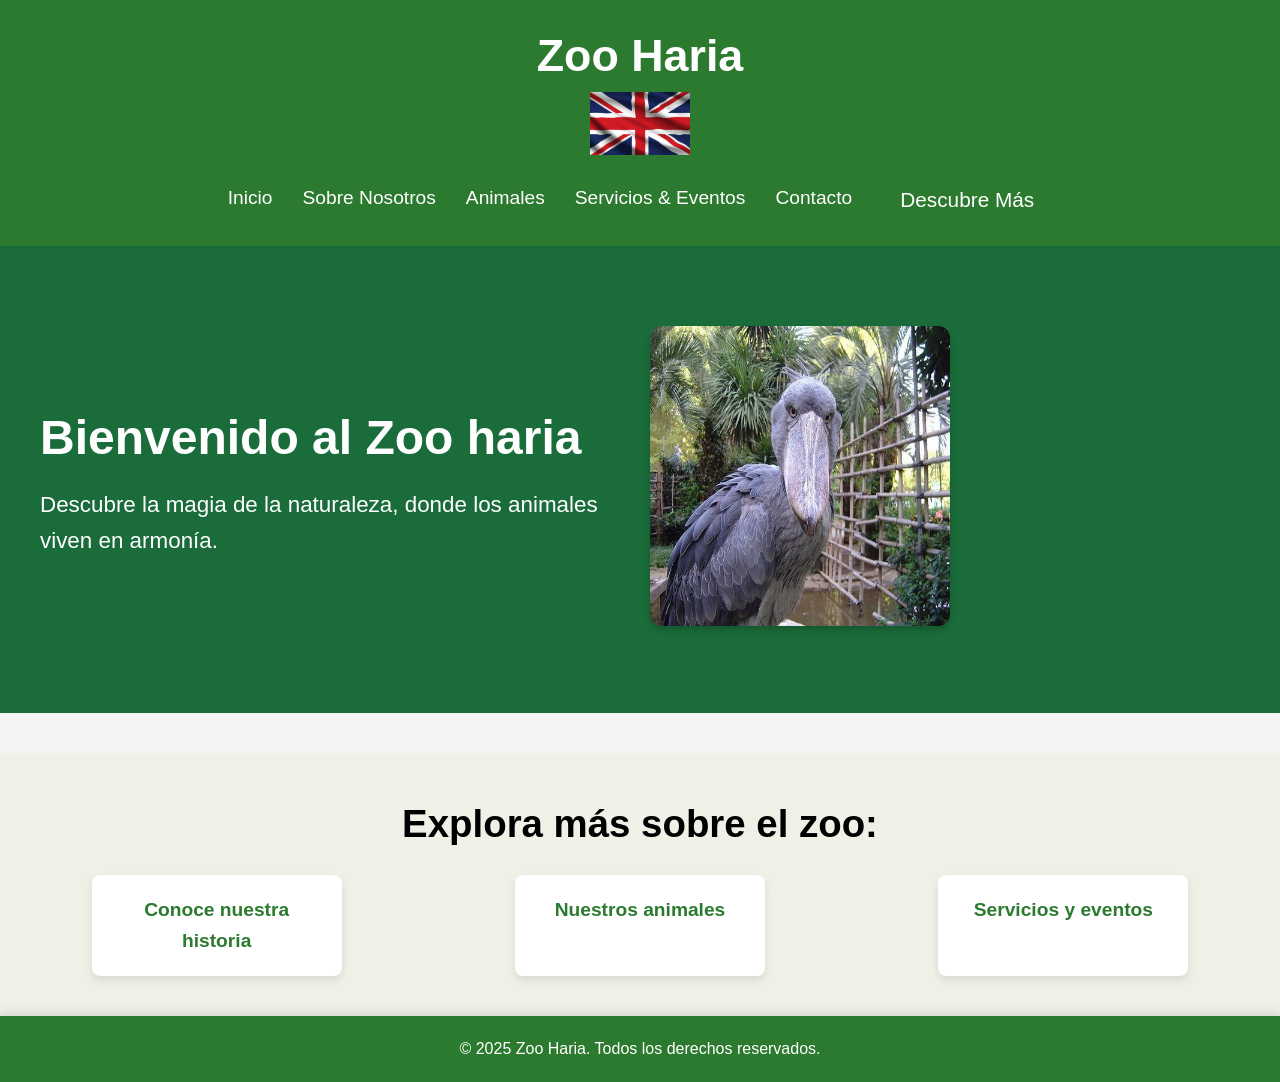
<file: paginaWeb/proyecto/index.html>
<!DOCTYPE html>
<html lang="es">

<head>
    <meta charset="UTF-8">
    <meta name="viewport" content="width=device-width, initial-scale=1.0">
    <title>Bienvenido al Zoo Maravillas</title>
    <link rel="stylesheet" href="assets/css/index.css">
    <script defer src="assets/scripts.js"></script>
</head>

<body>
    <!-- Header con menú -->
    <header>
        <div class="logo">
            <h1>Zoo Haria</h1>
        </div>
        <section class="flag-link">
        </section>
        
        <li><a href="indexEN.html" class="bandera"><img src="images/ingles.jpg" alt="Contacto"></a></li>

        <nav>
            <ul class="nav-list">
                <li><a href="index.html">Inicio</a></li>
                <li><a href="about.html">Sobre Nosotros</a></li>
                <li><a href="animales.html">Animales</a></li>
                <li><a href="servicios.html">Servicios & Eventos</a></li>
                <li><a href="Contacto.html">Contacto</a></li>

                <!-- Menú desplegable -->
                <li class="dropdown">
                    <a href="#" class="dropbtn">Descubre Más</a>
                    <ul class="dropdown-content">
                        <li><a href="noticia.html">Últimas Noticias</a></li>
                    </ul>
                </li>
            </ul>
        </nav>
    </header>

    <!-- Sección principal con bienvenida -->
    <section class="main-banner">
        <div class="banner-content">
            <h2>Bienvenido al Zoo haria</h2>
            <p>Descubre la magia de la naturaleza, donde los animales viven en armonía.</p>
        </div>
        <div class="banner-image-container">
            <img src="images/cigueña.jpg" alt="Imagen del zoo" class="banner-image">
        </div>
    </section>

    <!-- Sección de enlaces a otras páginas -->
    <section class="info-links">
        <h3>Explora más sobre el zoo:</h3>
        <div class="link-container">
            <div class="link-card">
                <a href="about.html">Conoce nuestra historia</a>
            </div>
            <div class="link-card">
                <a href="animales.html">Nuestros animales</a>
            </div>
            <div class="link-card">
                <a href="servicios.html">Servicios y eventos</a>
            </div>
        </div>
    </section>

    <!-- Footer -->
    <footer>
        <p>&copy; 2025 Zoo Haria. Todos los derechos reservados.</p>
    </footer>
</body>

</html>
</file>
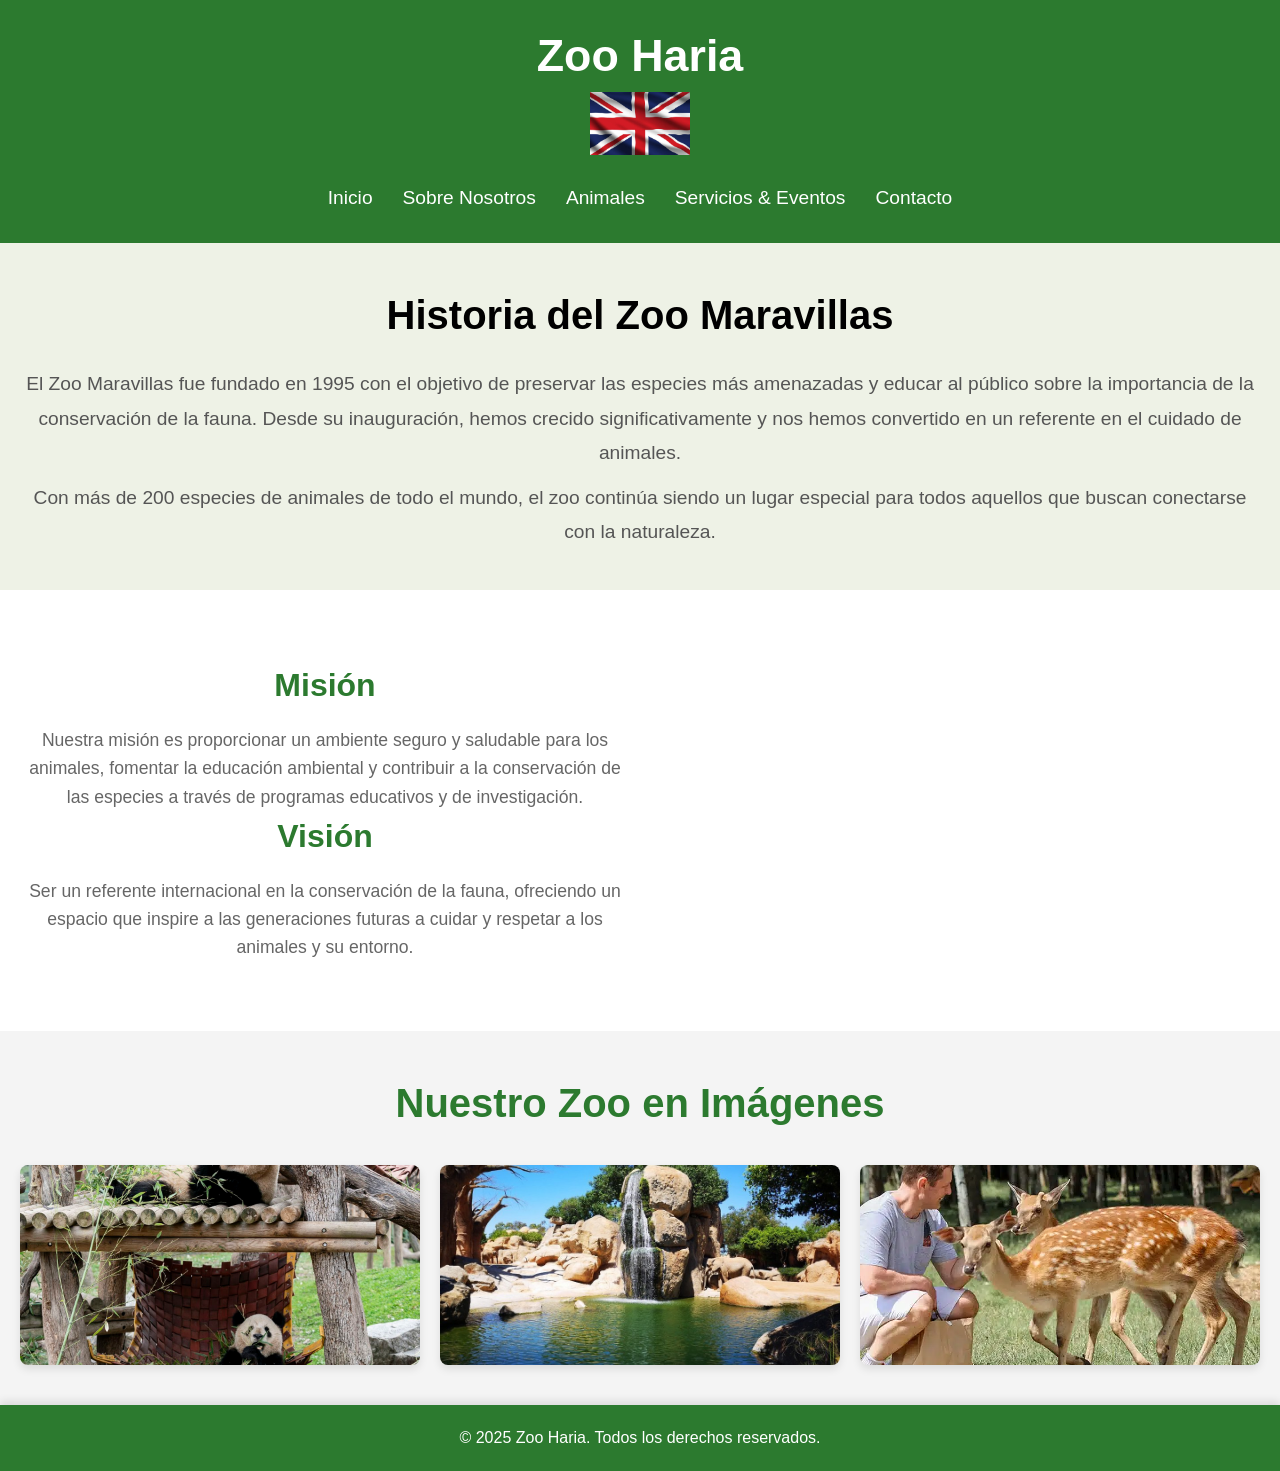
<file: paginaWeb/proyecto/about.html>
<!DOCTYPE html>
<html lang="es">

<head>
    <meta charset="UTF-8">
    <meta name="viewport" content="width=device-width, initial-scale=1.0">
    <title>Sobre Nosotros - Zoo Maravillas</title>
    <link rel="stylesheet" href="assets/css/about.css">
    <script defer src="assets/xml.js"></script>
</head>

<body>
    <!-- Header con menú -->
    <header>
        <div class="logo">
            <h1>Zoo Haria</h1>
        </div>

        <li><a href="aboutEN.html" class="bandera"><img src="images/ingles.jpg" alt="Contacto"></a></li>

        <nav>
            <ul class="nav-list">
                <li><a href="index.html">Inicio</a></li>
                <li><a href="about.html">Sobre Nosotros</a></li>
                <li><a href="animales.html">Animales</a></li>
                <li><a href="servicios.html">Servicios & Eventos</a></li>
                <li><a href="Contacto.html">Contacto</a></li>
            </ul>
        </nav>
    </header>

    <!-- Sección donde se cargará el contenido desde XML -->
    <section id="about-content"></section>

    <!-- Footer -->
    <footer>
        <p>&copy; 2025 Zoo Haria. Todos los derechos reservados.</p>
    </footer>
</body>

</html>
</file>
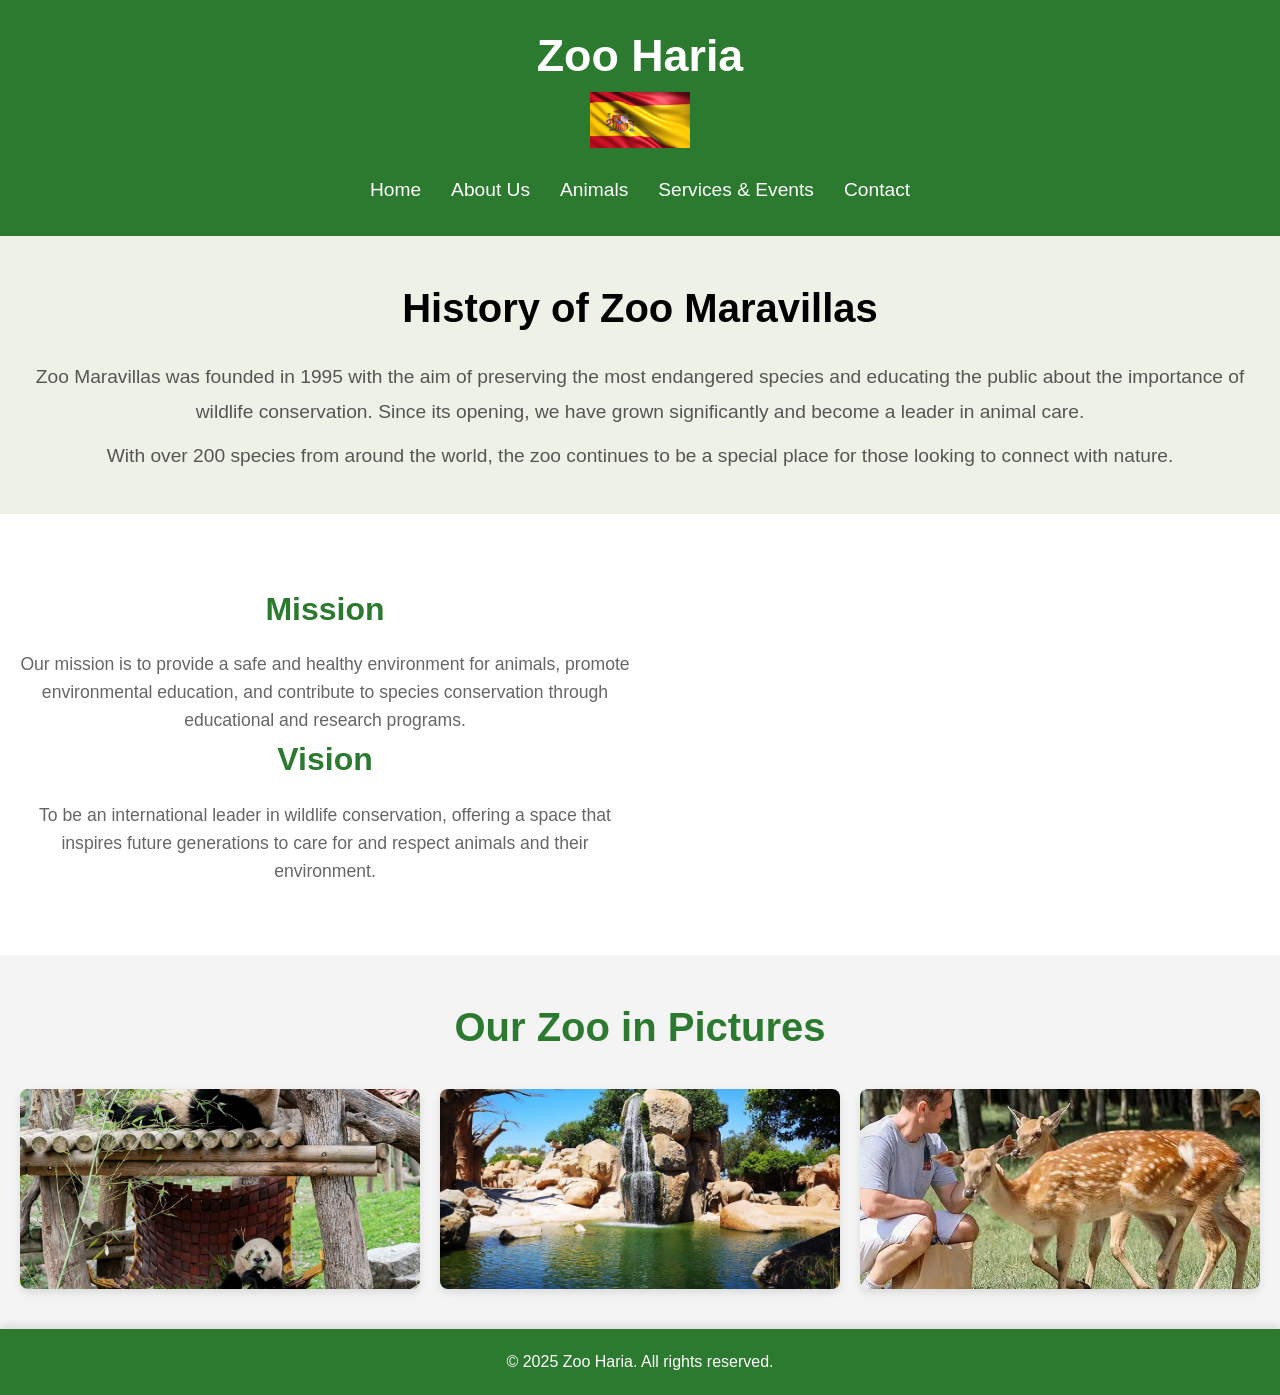
<file: paginaWeb/proyecto/aboutEN.html>
<!DOCTYPE html>
<html lang="en">

<head>
    <meta charset="UTF-8">
    <meta name="viewport" content="width=device-width, initial-scale=1.0">
    <title>About Us - Zoo Maravillas</title>
    <link rel="stylesheet" href="assets/css/about.css">
    <script defer src="assets/xmlEN.js"></script>
</head>

<body>
    <!-- Header with menu -->
    <header>
        <div class="logo">
            <h1>Zoo Haria</h1>
        </div>

        <li><a href="about.html" class="bandera"><img src="images/españa.jpg" alt="Contacto"></a></li>

        <nav>
            <ul class="nav-list">
                <li><a href="indexEN.html">Home</a></li>
                <li><a href="aboutEN.html">About Us</a></li>
                <li><a href="animalesEN.html">Animals</a></li>
                <li><a href="servciciosEN.html">Services & Events</a></li>
                <li><a href="ContactoEN.html">Contact</a></li>
            </ul>
        </nav>
    </header>

    <!-- Section where the content will be loaded from the XML -->
    <section id="about-content"></section>

    <!-- Footer -->
    <footer>
        <p>&copy; 2025 Zoo Haria. All rights reserved.</p>
    </footer>
</body>

</html>
</file>
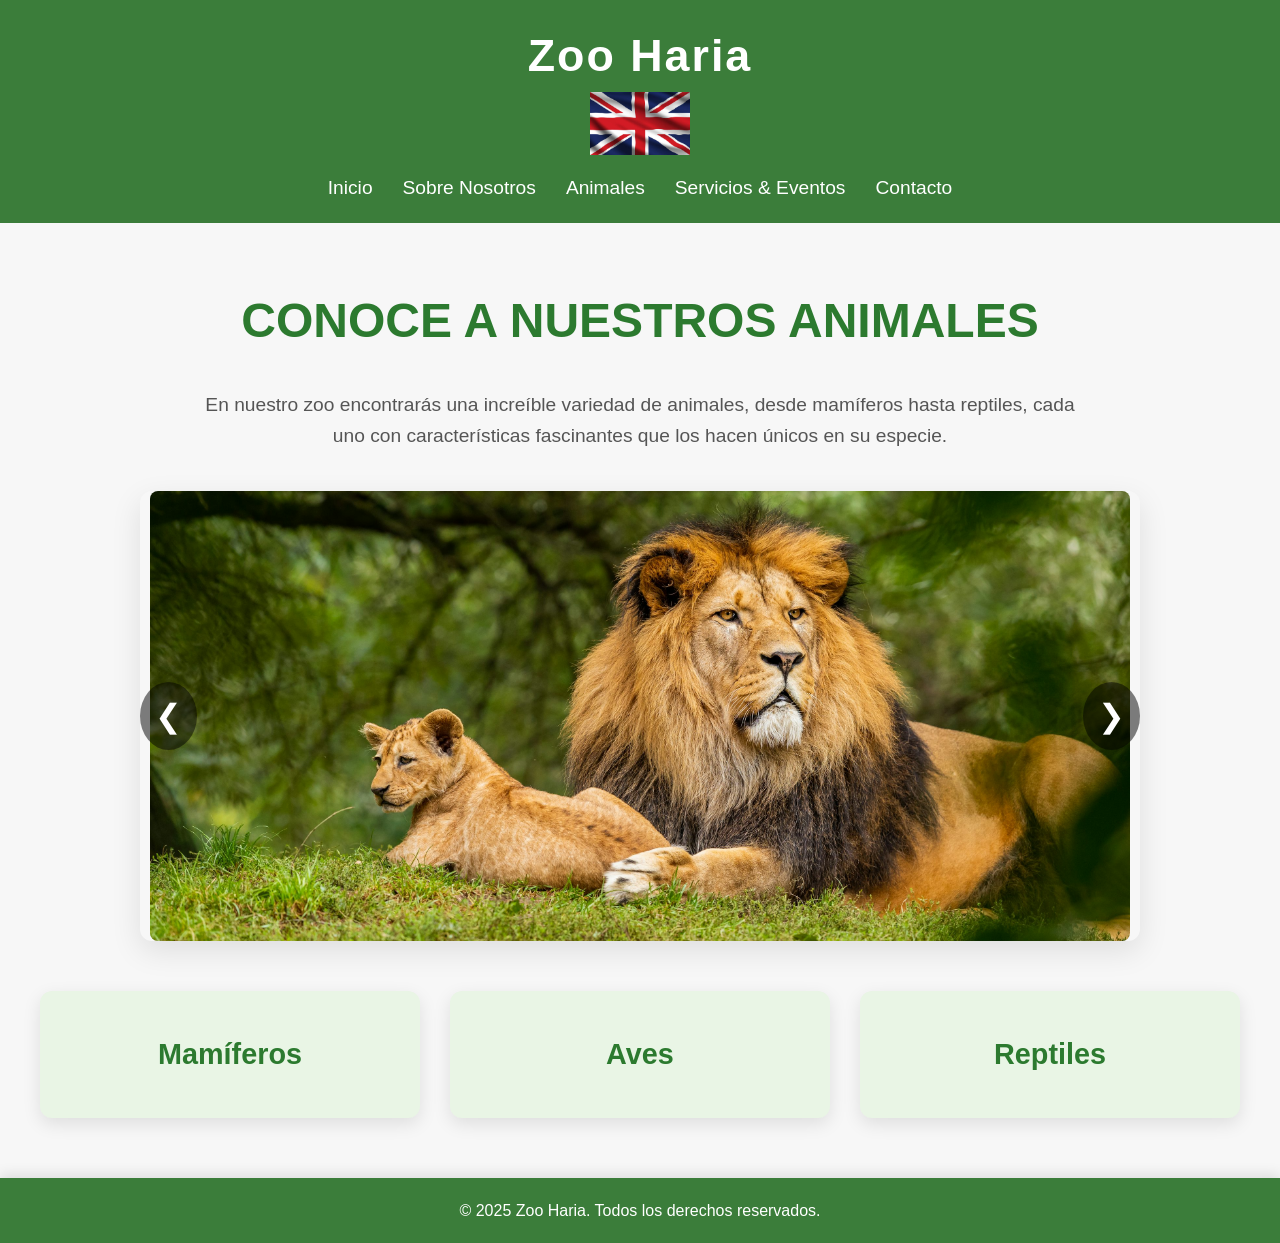
<file: paginaWeb/proyecto/animales.html>
<!DOCTYPE html>
<html lang="es">

<head>
    <meta charset="UTF-8">
    <meta name="viewport" content="width=device-width, initial-scale=1.0">
    <title>Animales - Zoo Haria</title>
    <link rel="stylesheet" href="assets/css/animales.css">
    <script defer src="assets/scripts.js"></script>
</head>

<body>
    <!-- Header con menú -->
    <header>
        <div class="logo">
            <h1>Zoo Haria</h1>
        </div>

        <li><a href="animalesEN.html" class="bandera"><img src="images/ingles.jpg" alt="Contacto"></a></li>

        <nav>
            <ul class="nav-list">
                <li><a href="index.html">Inicio</a></li>
                <li><a href="about.html">Sobre Nosotros</a></li>
                <li><a href="animales.html">Animales</a></li>
                <li><a href="servicios.html">Servicios & Eventos</a></li>
                <li><a href="Contacto.html">Contacto</a></li>
            </ul>
        </nav>
    </header>

    <!-- Sección de animales -->
    <section class="animals-section">
        <h2>Conoce a nuestros animales</h2>
        <p>En nuestro zoo encontrarás una increíble variedad de animales, desde mamíferos hasta reptiles, cada uno con características fascinantes que los hacen únicos en su especie.</p>

        <!-- Carrusel de imágenes -->
        <div class="carousel-container">
            <div class="carousel">
                <img src="images/leon.jpg" alt="León" class="carousel-image">
                <img src="images/elefante.jpg" alt="Elefante" class="carousel-image">
                <img src="images/tigre.jpg" alt="Tigre" class="carousel-image">
                <img src="images/aguila.jpg" alt="Águila" class="carousel-image">
                <img src="images/flamenco.jpg" alt="Flamenco" class="carousel-image">
                <img src="images/PavoReal.jpg" alt="Pavo real" class="carousel-image">
                <img src="images/cocodrilo.jpg" alt="Cocodrilo" class="carousel-image">
                <img src="images/serpiente.jpg" alt="Serpiente" class="carousel-image">
                <img src="images/tortuga.jpg" alt="Tortuga" class="carousel-image">
            </div>
            <div class="carousel-controls">
                <button class="prev-button">&#10094;</button>
                <button class="next-button">&#10095;</button>
            </div>
        </div>

        <!-- Información sobre categorías de animales -->
        <div class="animal-info">
            <div class="category-info">
                <label for="mammals-toggle" class="toggle-menu">Mamíferos</label>
                <input type="checkbox" id="mammals-toggle" class="toggle-input">
                <div class="dropdown">
                    <ul class="dropdown-menu">
                        <li><strong>León:</strong> El rey de la selva, conocido por su melena dorada y su rugido imponente.</li>
                        <li><strong>Elefante:</strong> Un gigante de la sabana, famoso por su inteligencia y sus grandes orejas.</li>
                        <li><strong>Tigre:</strong> El felino más grande, conocido por su fuerza y sus características rayas.</li>
                    </ul>
                </div>
            </div>
            <div class="category-info">
                <label for="birds-toggle" class="toggle-menu">Aves</label>
                <input type="checkbox" id="birds-toggle" class="toggle-input">
                <div class="dropdown">
                    <ul class="dropdown-menu">
                        <li><strong>Águila:</strong> Un majestuoso ave rapaz con una visión increíble y habilidades de caza excepcionales.</li>
                        <li><strong>Flamenco:</strong> Un ave de patas largas que se distingue por su color rosado y su largo cuello.</li>
                        <li><strong>Pavo real:</strong> Famoso por su espectacular cola con plumas brillantes y hermosas.</li>
                    </ul>
                </div>
            </div>
            <div class="category-info">
                <label for="reptiles-toggle" class="toggle-menu">Reptiles</label>
                <input type="checkbox" id="reptiles-toggle" class="toggle-input">
                <div class="dropdown">
                    <ul class="dropdown-menu">
                        <li><strong>Cocodrilo:</strong> Un depredador de agua, conocido por su gran tamaño y sus poderosas mandíbulas.</li>
                        <li><strong>Serpiente:</strong> Reptil sin patas, famoso por su habilidad para deslizarse y su destreza en la caza.</li>
                        <li><strong>Tortuga:</strong> Un animal con caparazón duro que se mueve lentamente, pero vive por mucho tiempo.</li>
                    </ul>
                </div>
            </div>
        </div>
    </section>

    <!-- Footer -->
    <footer>
        <p>&copy; 2025 Zoo Haria. Todos los derechos reservados.</p>
    </footer>
</body>

</html>
</file>
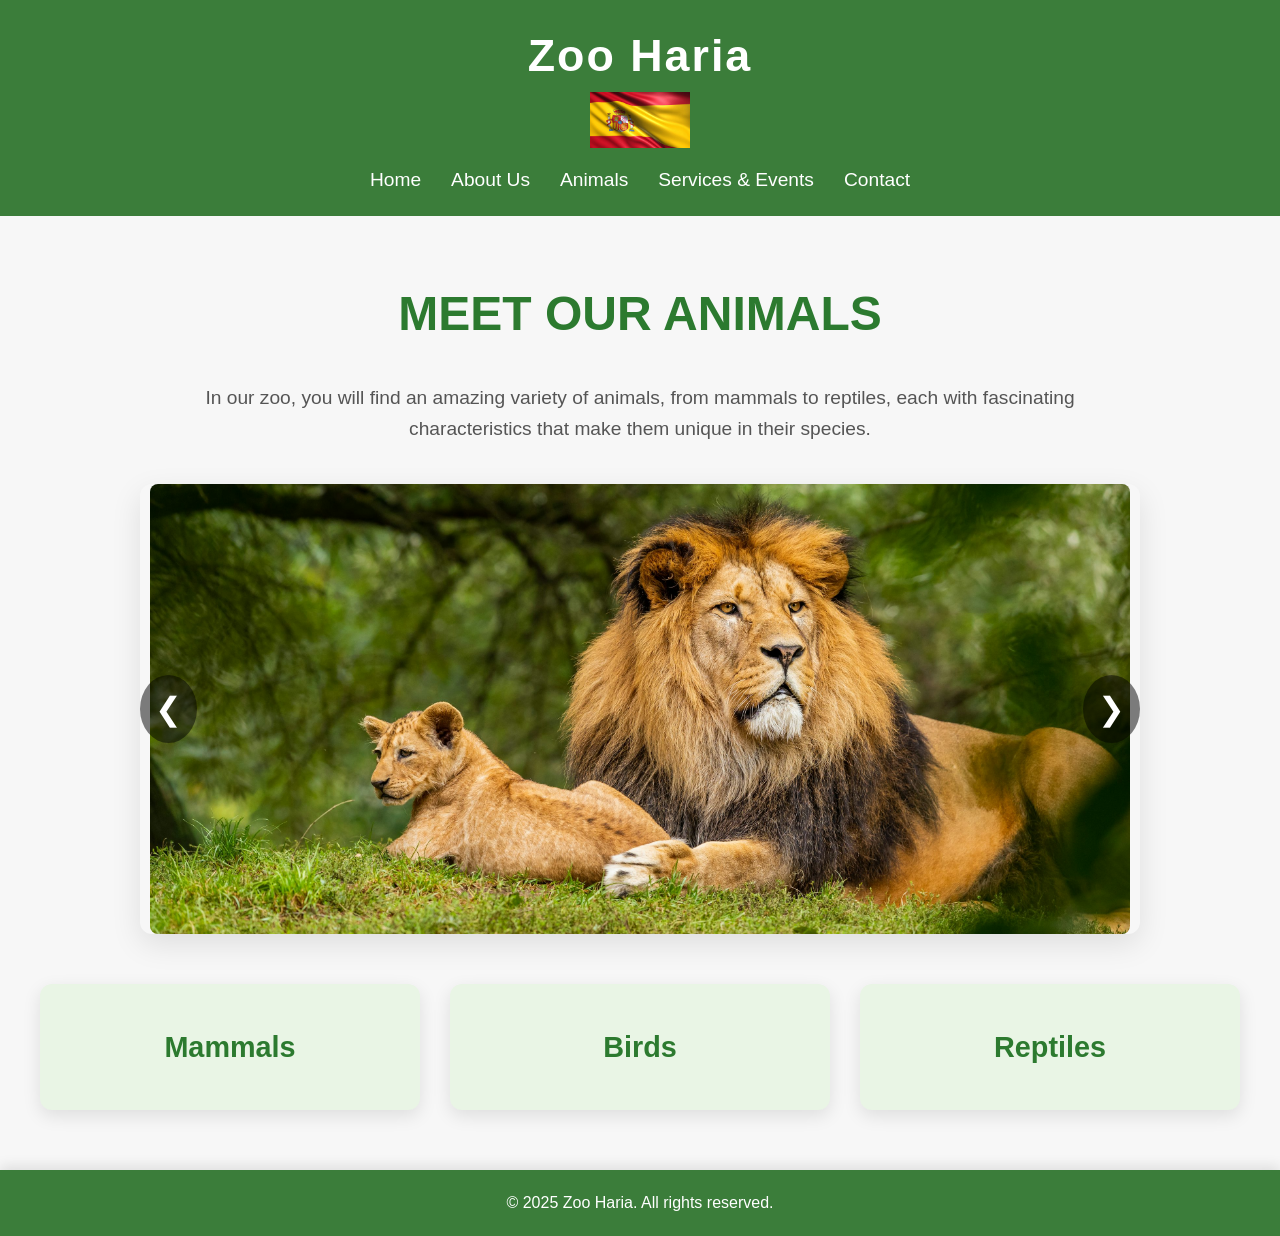
<file: paginaWeb/proyecto/animalesEN.html>
<!DOCTYPE html>
<html lang="en">

<head>
    <meta charset="UTF-8">
    <meta name="viewport" content="width=device-width, initial-scale=1.0">
    <title>Animals - Zoo Haria</title>
    <link rel="stylesheet" href="assets/css/animales.css">
    <script defer src="assets/scripts.js"></script>
</head>

<body>
    <!-- Header with menu -->
    <header>
        <div class="logo">
            <h1>Zoo Haria</h1>
        </div>

        <li><a href="animales.html" class="bandera"><img src="images/españa.jpg" alt="Contact"></a></li>

        <nav>
            <ul class="nav-list">
                <li><a href="indexEN.html">Home</a></li>
                <li><a href="aboutEN.html">About Us</a></li>
                <li><a href="animalesEN.html">Animals</a></li>
                <li><a href="servciciosEN.html">Services & Events</a></li>
                <li><a href="ContactoEN.html">Contact</a></li>
            </ul>
        </nav>
    </header>

    <!-- Animals section -->
    <section class="animals-section">
        <h2>Meet Our Animals</h2>
        <p>In our zoo, you will find an amazing variety of animals, from mammals to reptiles, each with fascinating characteristics that make them unique in their species.</p>

        <!-- Image carousel -->
        <div class="carousel-container">
            <div class="carousel">
                <img src="images/leon.jpg" alt="Lion" class="carousel-image">
                <img src="images/elefante.jpg" alt="Elephant" class="carousel-image">
                <img src="images/tigre.jpg" alt="Tiger" class="carousel-image">
                <img src="images/aguila.jpg" alt="Eagle" class="carousel-image">
                <img src="images/flamenco.jpg" alt="Flamingo" class="carousel-image">
                <img src="images/PavoReal.jpg" alt="Peacock" class="carousel-image">
                <img src="images/cocodrilo.jpg" alt="Crocodile" class="carousel-image">
                <img src="images/serpiente.jpg" alt="Snake" class="carousel-image">
                <img src="images/tortuga.jpg" alt="Turtle" class="carousel-image">
            </div>
            <div class="carousel-controls">
                <button class="prev-button">&#10094;</button>
                <button class="next-button">&#10095;</button>
            </div>
        </div>

        <!-- Animal category information -->
        <div class="animal-info">
            <div class="category-info">
                <label for="mammals-toggle" class="toggle-menu">Mammals</label>
                <input type="checkbox" id="mammals-toggle" class="toggle-input">
                <div class="dropdown">
                    <ul class="dropdown-menu">
                        <li><strong>Lion:</strong> The king of the jungle, known for its golden mane and mighty roar.</li>
                        <li><strong>Elephant:</strong> A giant of the savannah, famous for its intelligence and large ears.</li>
                        <li><strong>Tiger:</strong> The largest feline, known for its strength and characteristic stripes.</li>
                    </ul>
                </div>
            </div>
            <div class="category-info">
                <label for="birds-toggle" class="toggle-menu">Birds</label>
                <input type="checkbox" id="birds-toggle" class="toggle-input">
                <div class="dropdown">
                    <ul class="dropdown-menu">
                        <li><strong>Eagle:</strong> A majestic bird of prey with incredible vision and exceptional hunting skills.</li>
                        <li><strong>Flamingo:</strong> A long-legged bird known for its pink color and long neck.</li>
                        <li><strong>Peacock:</strong> Famous for its spectacular tail with bright and beautiful feathers.</li>
                    </ul>
                </div>
            </div>
            <div class="category-info">
                <label for="reptiles-toggle" class="toggle-menu">Reptiles</label>
                <input type="checkbox" id="reptiles-toggle" class="toggle-input">
                <div class="dropdown">
                    <ul class="dropdown-menu">
                        <li><strong>Crocodile:</strong> A water predator, known for its large size and powerful jaws.</li>
                        <li><strong>Snake:</strong> A legless reptile, famous for its ability to slide and its hunting skills.</li>
                        <li><strong>Turtle:</strong> An animal with a hard shell that moves slowly but lives a long life.</li>
                    </ul>
                </div>
            </div>
        </div>
    </section>

    <!-- Footer -->
    <footer>
        <p>&copy; 2025 Zoo Haria. All rights reserved.</p>
    </footer>
</body>

</html>
</file>
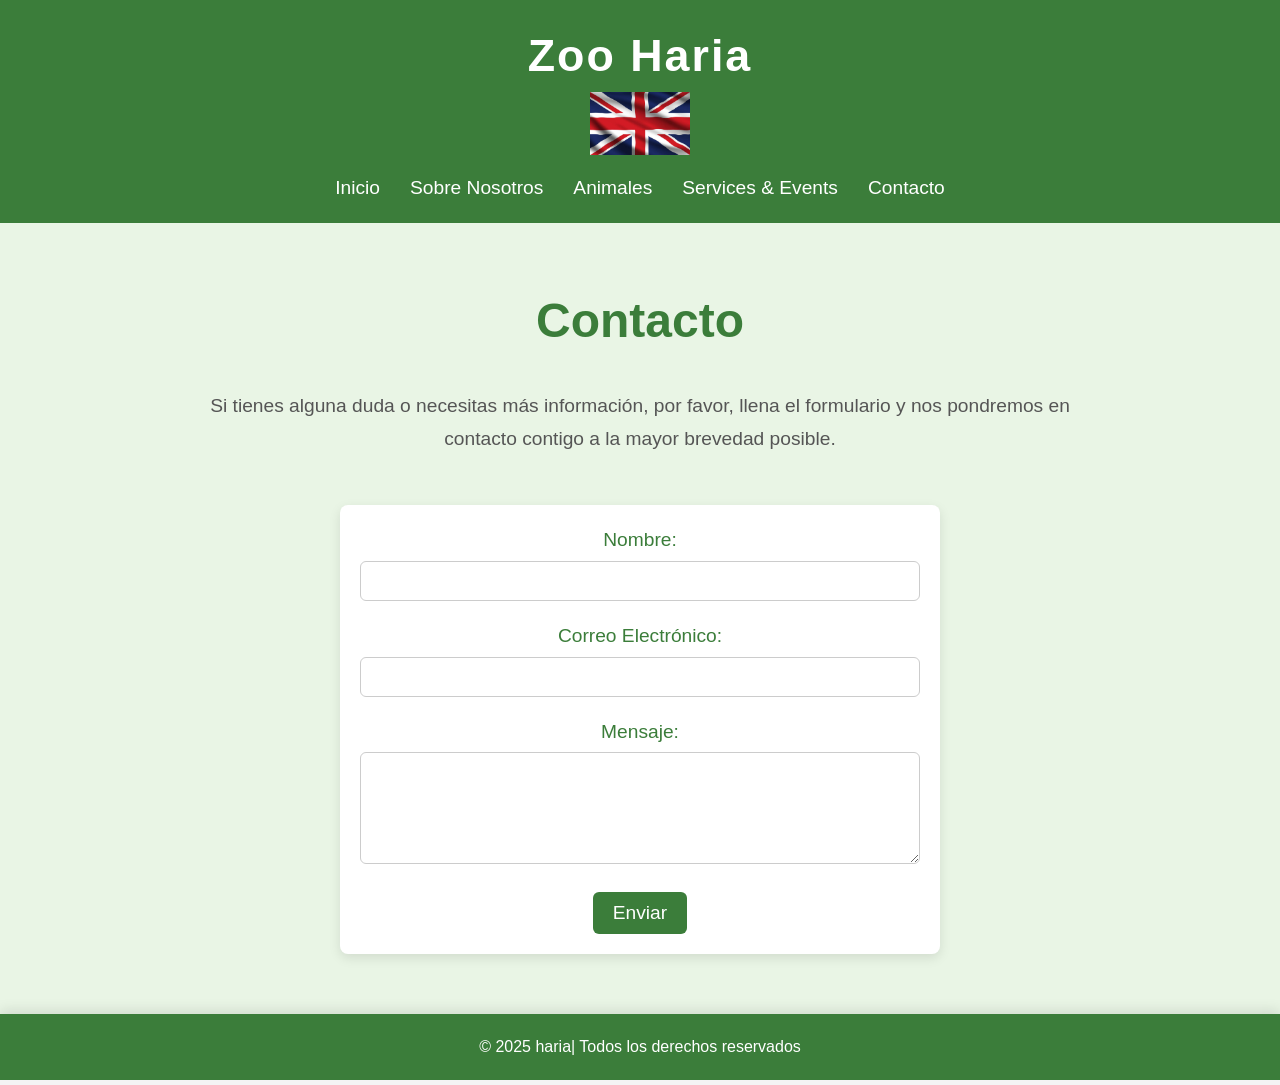
<file: paginaWeb/proyecto/Contacto.html>
<!DOCTYPE html>
<html lang="es">
<head>
    <meta charset="UTF-8">
    <meta name="viewport" content="width=device-width, initial-scale=1.0">
    <meta http-equiv="X-UA-Compatible" content="ie=edge">
    <title>Contacto - Zoo</title>
    <link rel="stylesheet" href="assets/css/Contacto.css">
</head>
<body>
    <header>
        <div class="logo">
            <h1>Zoo Haria</h1>
        </div>

        <li><a href="ContactoEN.html" class="bandera"><img src="images/ingles.jpg" alt="Contacto"></a></li>

        <nav>
            <ul>
                <li><a href="index.html">Inicio</a></li>
                <li><a href="about.html">Sobre Nosotros</a></li>
                <li><a href="animales.html">Animales</a></li>
                <li><a href="servicios.html">Services & Events</a></li>
                <li><a href="Contacto.html">Contacto</a></li>
            </ul>
        </nav>
    </header>

    <!-- Contact Form -->
    <section class="contact">
        <h2>Contacto</h2>
        <p>Si tienes alguna duda o necesitas más información, por favor, llena el formulario y nos pondremos en contacto contigo a la mayor brevedad posible.</p>

        <!-- Formulario de contacto con Formspree -->
        <form action="" method="POST" class="contact-form">
            <div class="form-group">
                <label for="nombre">Nombre:</label>
                <input type="text" id="nombre" name="nombre" required>
            </div>
            <div class="form-group">
                <label for="email">Correo Electrónico:</label>
                <input type="email" id="email" name="_replyto" required>
            </div>
            <div class="form-group">
                <label for="mensaje">Mensaje:</label>
                <textarea id="mensaje" name="mensaje" rows="5" required></textarea>
            </div>
            <button type="submit">Enviar</button>
        </form>
    </section>

    <!-- Footer -->
    <footer>
        <p>&copy; 2025 haria| Todos los derechos reservados</p>
    </footer>
</body>
</html>
</file>
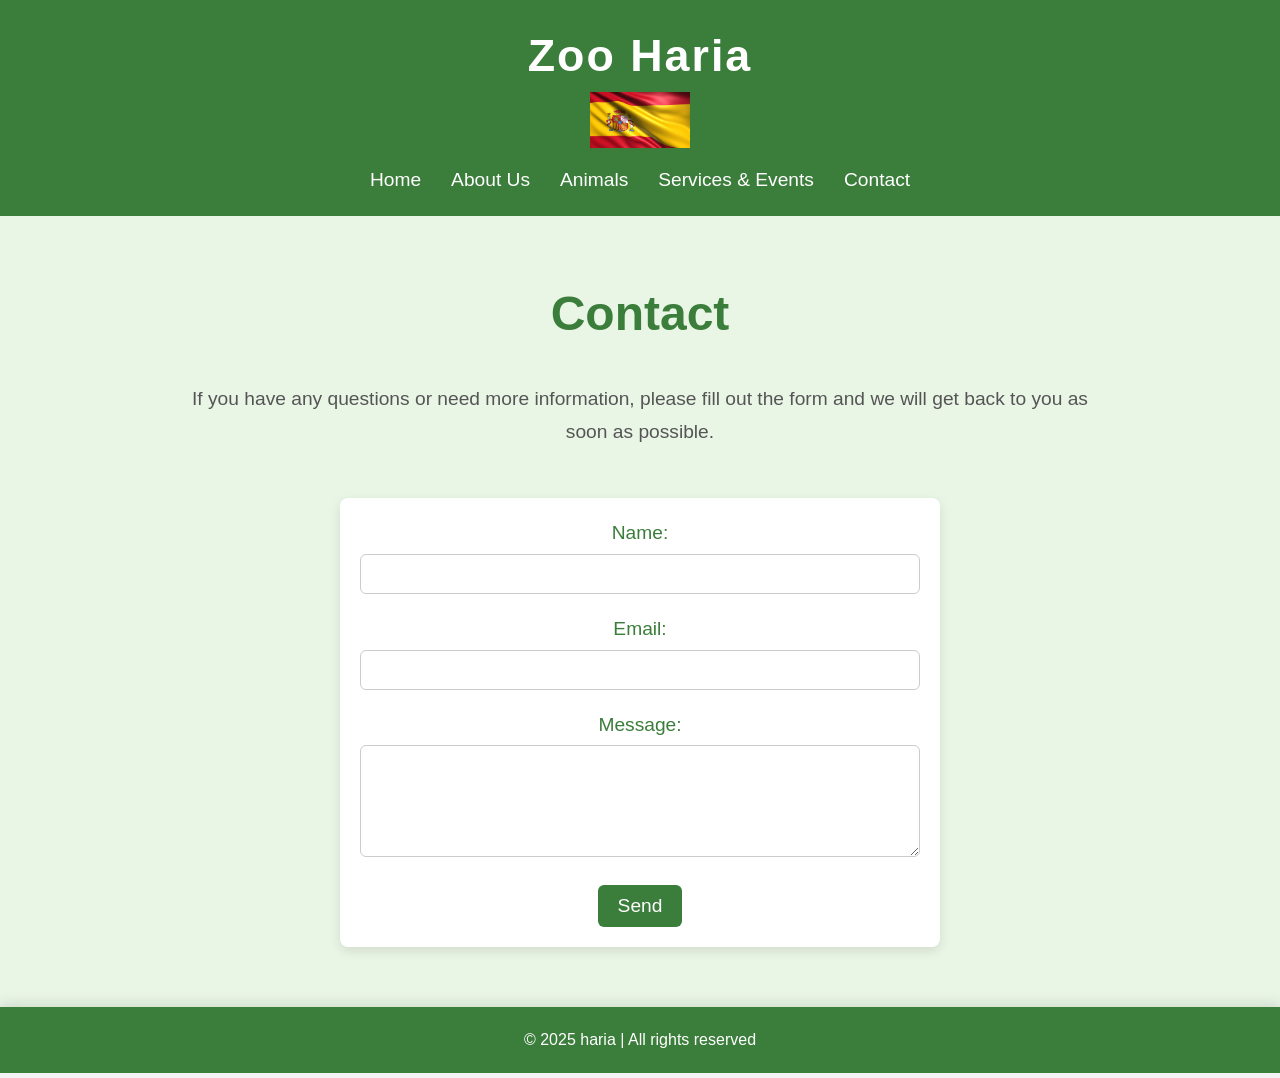
<file: paginaWeb/proyecto/ContactoEN.html>
<!DOCTYPE html>
<html lang="en">
<head>
    <meta charset="UTF-8">
    <meta name="viewport" content="width=device-width, initial-scale=1.0">
    <meta http-equiv="X-UA-Compatible" content="ie=edge">
    <title>Contact - Zoo</title>
    <link rel="stylesheet" href="assets/css/Contacto.css">
</head>
<body>
    <header>
        <div class="logo">
            <h1>Zoo Haria</h1>
        </div>

        <li><a href="Contacto.html" class="bandera"><img src="images/españa.jpg" alt="Contact"></a></li>

        <nav>
            <ul>
                <li><a href="indexEN.html">Home</a></li>
                <li><a href="aboutEN.html">About Us</a></li>
                <li><a href="animalesEN.html">Animals</a></li>
                <li><a href="servciciosEN.html">Services & Events</a></li>
                <li><a href="ContactoEN.html">Contact</a></li>
            </ul>
        </nav>
    </header>

    <!-- Contact Form -->
    <section class="contact">
        <h2>Contact</h2>
        <p>If you have any questions or need more information, please fill out the form and we will get back to you as soon as possible.</p>

        <!-- Contact Form with Formspree -->
        <form action="" method="POST" class="contact-form">
            <div class="form-group">
                <label for="nombre">Name:</label>
                <input type="text" id="nombre" name="nombre" required>
            </div>
            <div class="form-group">
                <label for="email">Email:</label>
                <input type="email" id="email" name="_replyto" required>
            </div>
            <div class="form-group">
                <label for="mensaje">Message:</label>
                <textarea id="mensaje" name="mensaje" rows="5" required></textarea>
            </div>
            <button type="submit">Send</button>
        </form>
    </section>

    <!-- Footer -->
    <footer>
        <p>&copy; 2025 haria | All rights reserved</p>
    </footer>
</body>
</html>
</file>
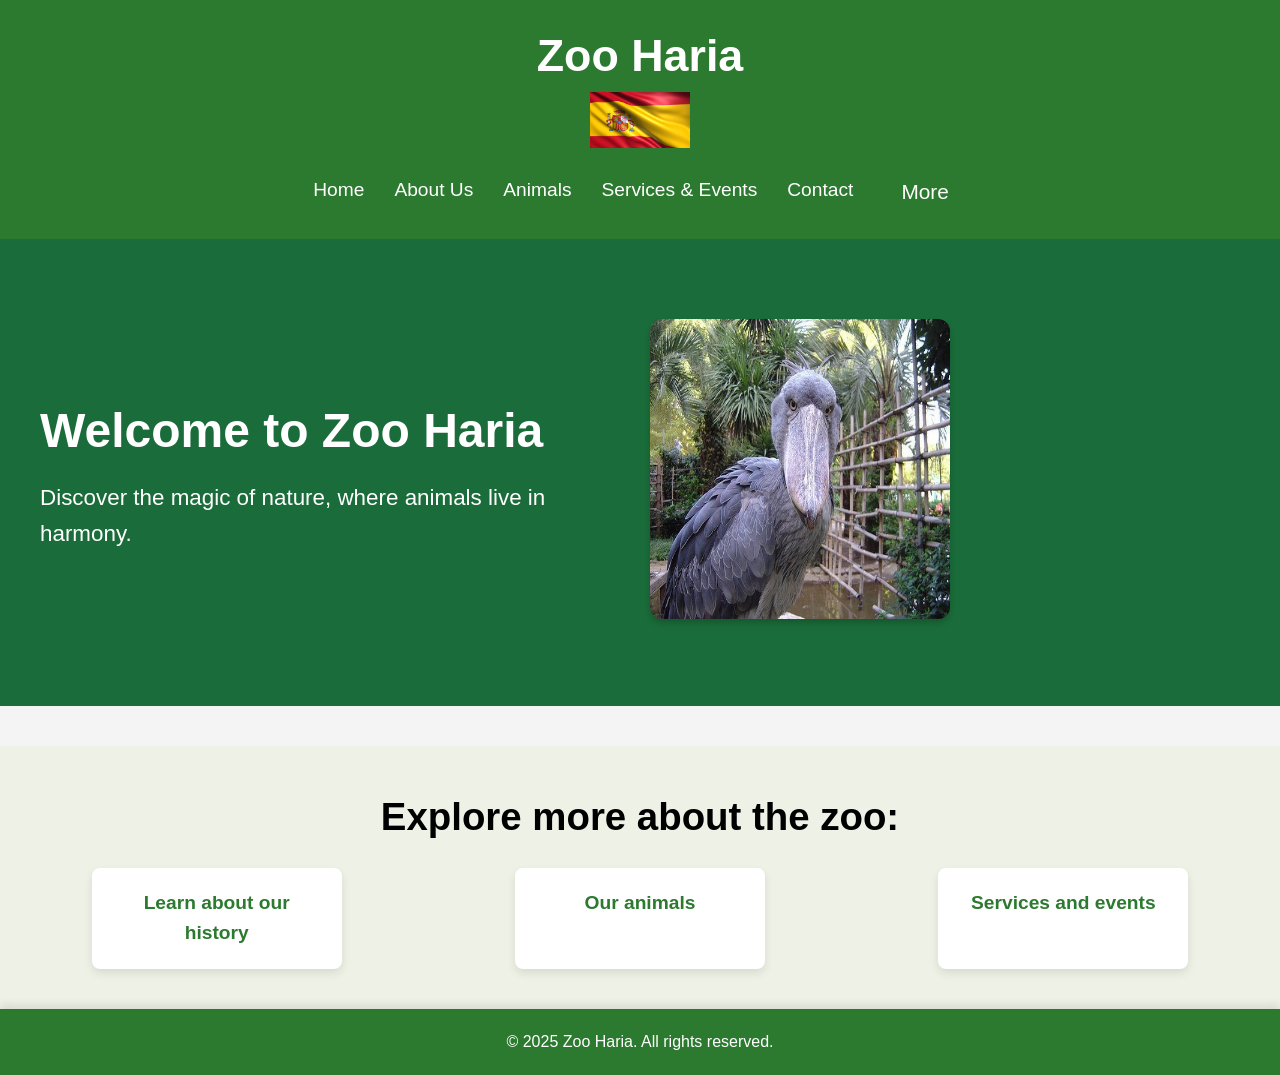
<file: paginaWeb/proyecto/indexEN.html>
<!DOCTYPE html>
<html lang="en">

<head>
    <meta charset="UTF-8">
    <meta name="viewport" content="width=device-width, initial-scale=1.0">
    <title>Welcome to Zoo Maravillas</title>
    <link rel="stylesheet" href="assets/css/index.css">
    <script defer src="assets/scripts.js"></script>
</head>

<body>
    <!-- Header with menu -->
    <header>
        <div class="logo">
            <h1>Zoo Haria</h1>
        </div>
        <section class="flag-link">
        </section>

        <li><a href="index.html" class="bandera"><img src="images/españa.jpg" alt="Contact"></a></li>

        <nav>
            <ul class="nav-list">
                <li><a href="indexEN.html">Home</a></li>
                <li><a href="aboutEN.html">About Us</a></li>
                <li><a href="animalesEN.html">Animals</a></li>
                <li><a href="servciciosEN.html">Services & Events</a></li>
                <li><a href="ContactoEN.html">Contact</a></li>
                <!-- New dropdown menu -->
                <li class="dropdown">
                    <a href="javascript:void(0)" class="dropbtn">More</a>
                    <div class="dropdown-content">
                        <a href="historyEN.html">History</a>
                        <a href="teamEN.html">Our Team</a>
                        <a href="faqEN.html">FAQ</a>
                    </div>
                </li>
            </ul>
        </nav>
    </header>

    <!-- Main section with welcome message -->
    <section class="main-banner">
        <div class="banner-content">
            <h2>Welcome to Zoo Haria</h2>
            <p>Discover the magic of nature, where animals live in harmony.</p>
        </div>
        <div class="banner-image-container">
            <img src="images/cigueña.jpg" alt="Zoo image" class="banner-image">
        </div>
    </section>

    <!-- Section with links to other pages -->
    <section class="info-links">
        <h3>Explore more about the zoo:</h3>
        <div class="link-container">
            <div class="link-card">
                <a href="about.html">Learn about our history</a>
            </div>
            <div class="link-card">
                <a href="animales.html">Our animals</a>
            </div>
            <div class="link-card">
                <a href="servicios.html">Services and events</a>
            </div>
        </div>
    </section>

    <!-- Footer -->
    <footer>
        <p>&copy; 2025 Zoo Haria. All rights reserved.</p>
    </footer>
</body>

</html>
</file>
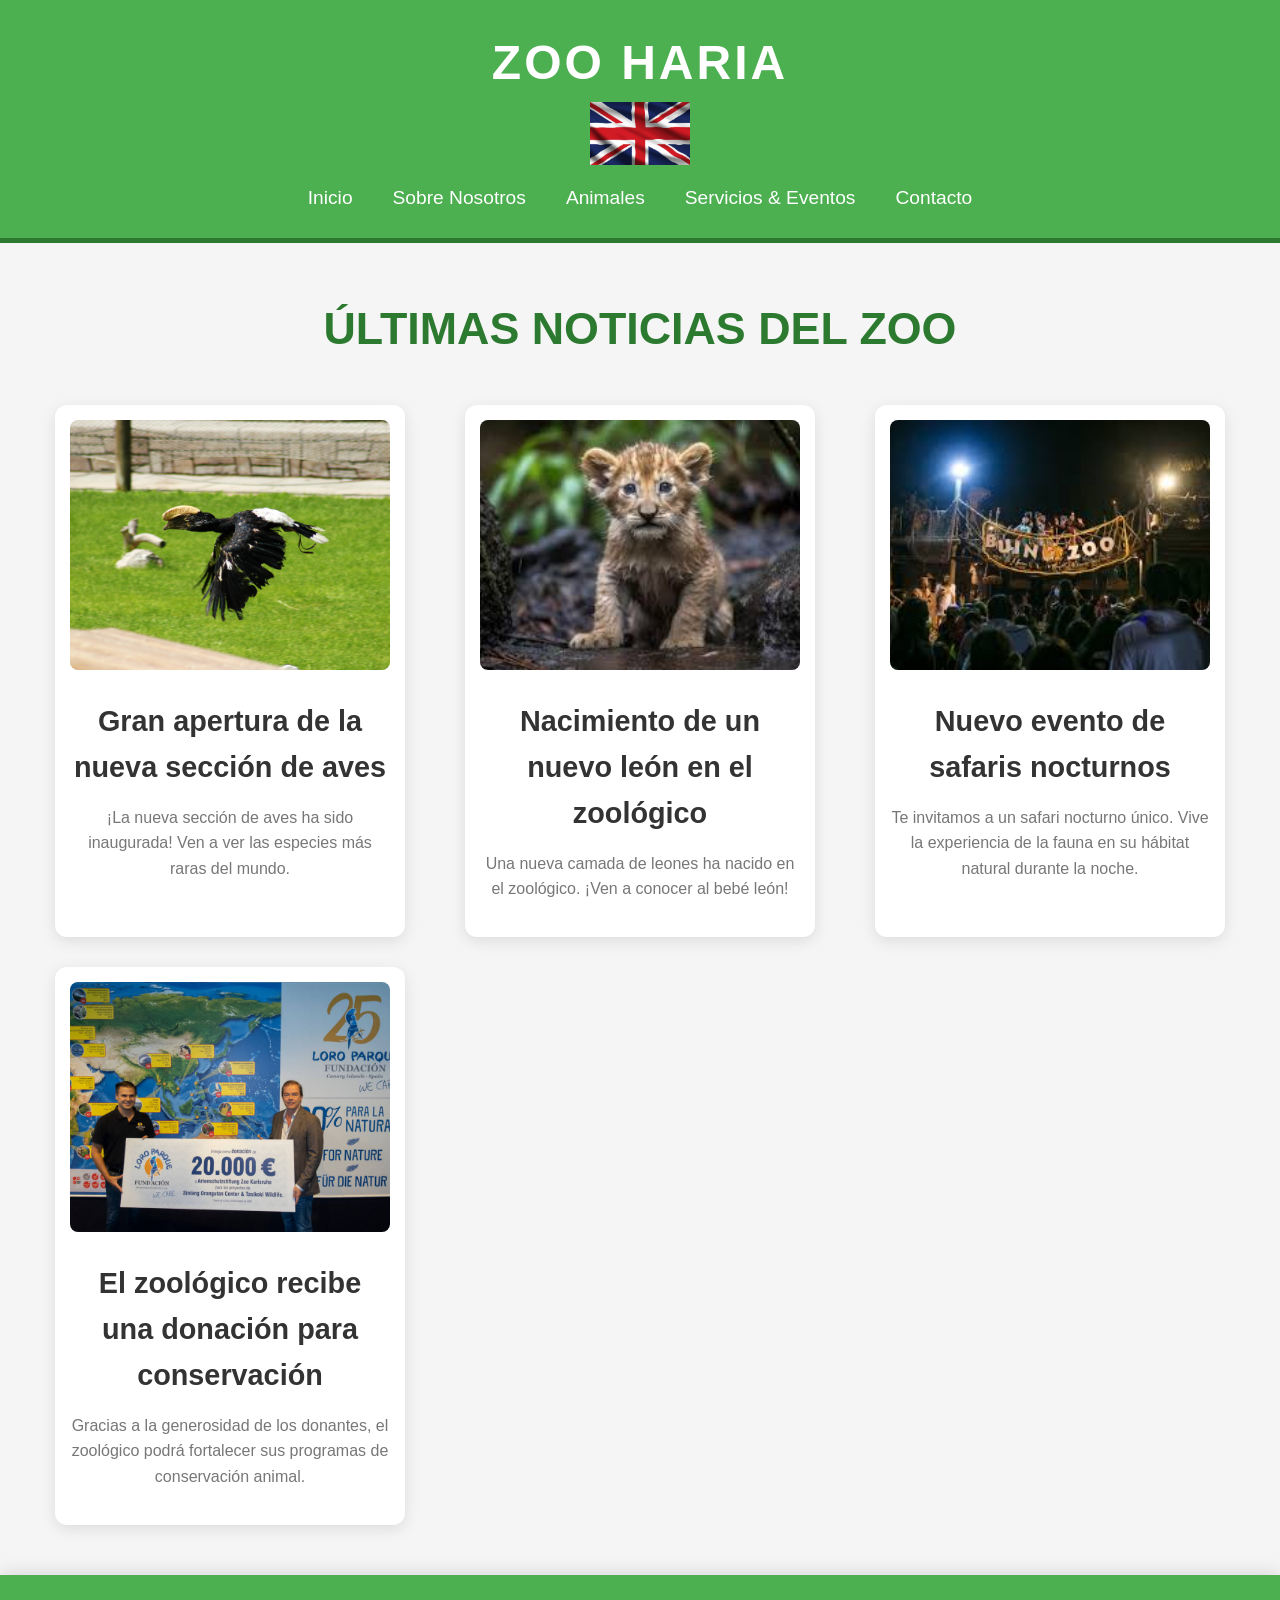
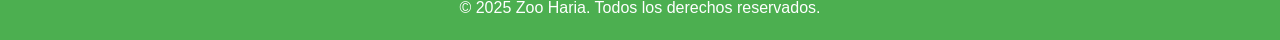
<file: paginaWeb/proyecto/noticia.html>
<!DOCTYPE html>
<html lang="es">

<head>
    <meta charset="UTF-8">
    <meta name="viewport" content="width=device-width, initial-scale=1.0">
    <title>Últimas Noticias - Zoo Haria</title>
    <link rel="stylesheet" href="assets/css/noticias.css">
    <script defer src="assets/noticia.js"></script>
</head>

<body>
    <!-- Header con menú -->
    <header>
        <div class="logo">
            <h1>Zoo Haria</h1>
        </div>

        <li><a href="noticiaEN.html" class="bandera"><img src="images/ingles.jpg" alt="Contacto"></a></li>

        <nav>
            <ul class="nav-list">
                <li><a href="index.html">Inicio</a></li>
                <li><a href="about.html">Sobre Nosotros</a></li>
                <li><a href="animales.html">Animales</a></li>
                <li><a href="servicios.html">Servicios & Eventos</a></li>
                <li><a href="Contacto.html">Contacto</a></li>
            </ul>
        </nav>
    </header>

    <!-- Sección de últimas noticias -->
    <section class="news-section">
        <h2>Últimas Noticias del Zoo</h2>
        <div id="news-container" class="news-container">
            <!-- Noticias serán cargadas aquí con JavaScript -->
        </div>
    </section>

    <footer>
        <p>&copy; 2025 Zoo Haria. Todos los derechos reservados.</p>
    </footer>
</body>

</html>
</file>
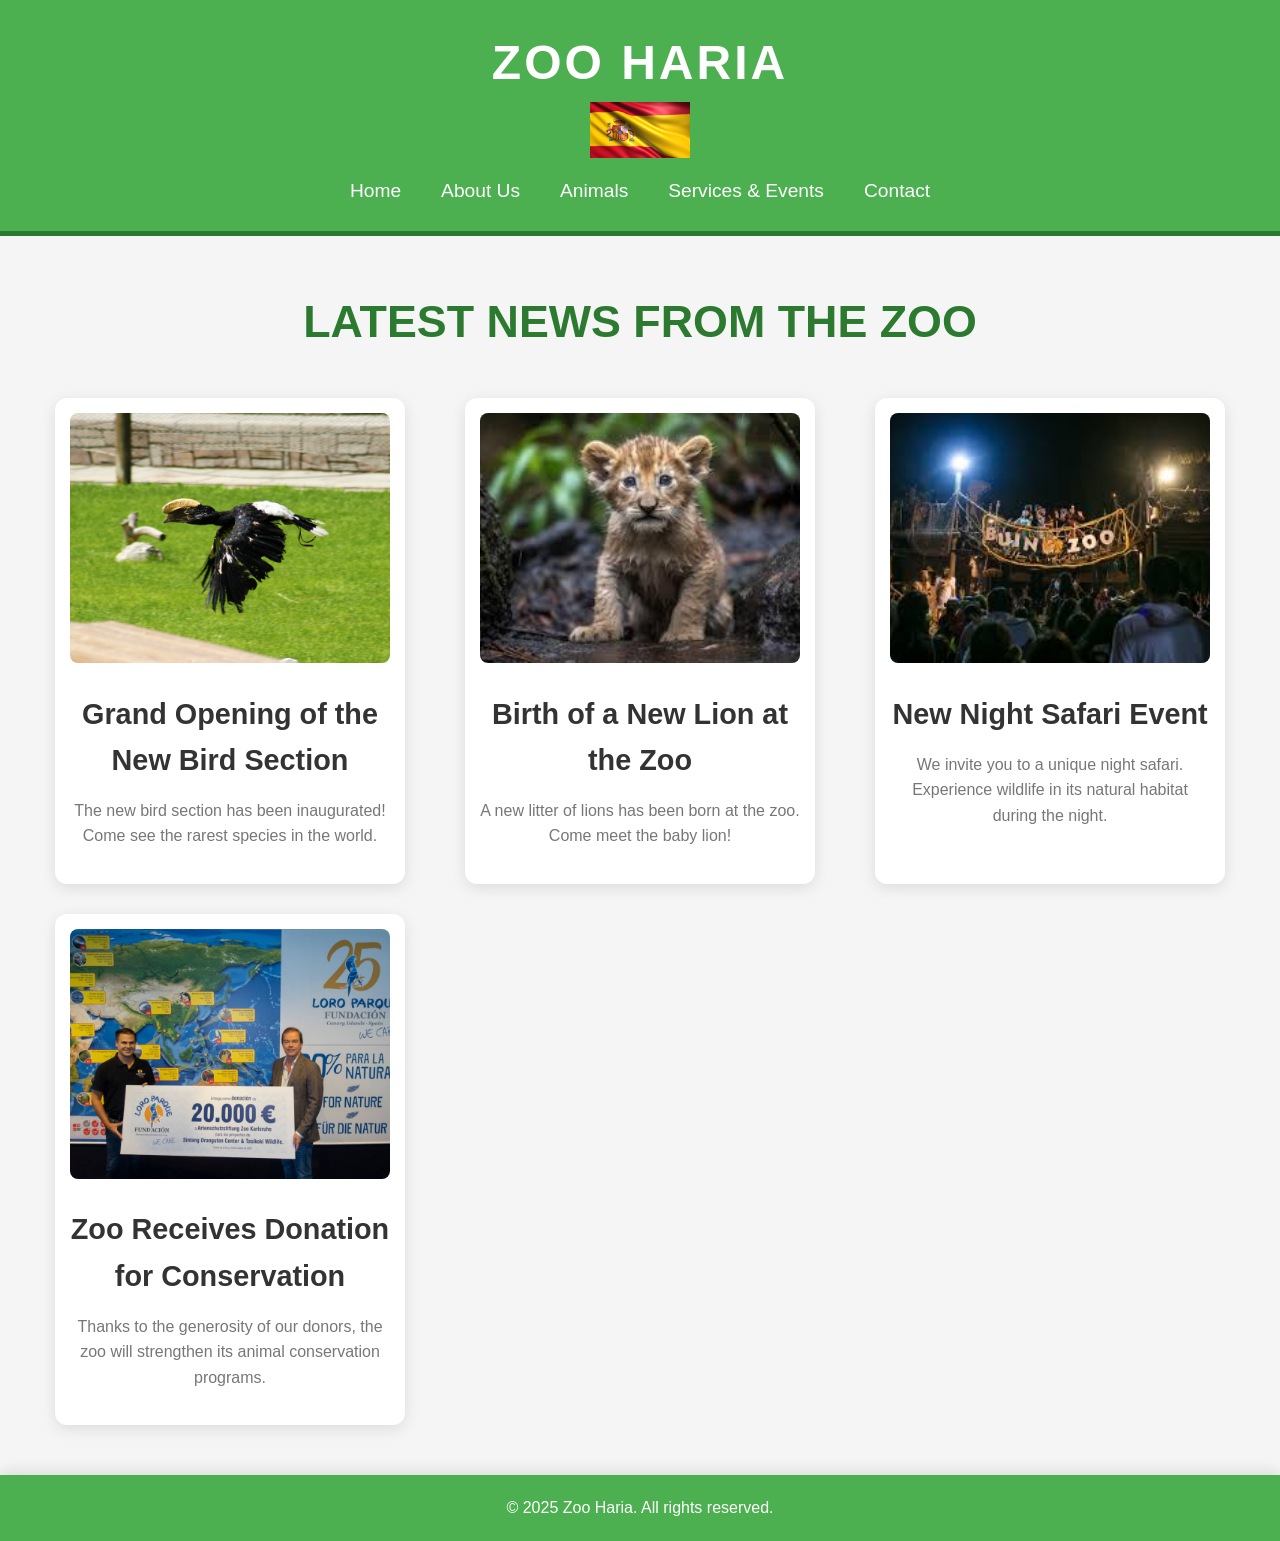
<file: paginaWeb/proyecto/noticiaEN.html>
<!DOCTYPE html>
<html lang="en">

<head>
    <meta charset="UTF-8">
    <meta name="viewport" content="width=device-width, initial-scale=1.0">
    <title>Latest News - Zoo Haria</title>
    <link rel="stylesheet" href="assets/css/noticias.css">
    <script defer src="assets/noticia.js"></script>
</head>

<body>
    <!-- Header with menu -->
    <header>
        <div class="logo">
            <h1>Zoo Haria</h1>
        </div>

        <li><a href="noticia.html" class="bandera"><img src="images/españa.jpg" alt="Contacto"></a></li>

        <nav>
            <ul class="nav-list">
                <li><a href="index.html">Home</a></li>
                <li><a href="about.html">About Us</a></li>
                <li><a href="animales.html">Animals</a></li>
                <li><a href="servicios.html">Services & Events</a></li>
                <li><a href="Contacto.html">Contact</a></li>
            </ul>
        </nav>
    </header>

    <!-- Latest news section -->
    <section class="news-section">
        <h2>Latest News from the Zoo</h2>
        <div id="news-container" class="news-container">
            <!-- News will be loaded here with JavaScript -->
        </div>
    </section>

    <footer>
        <p>&copy; 2025 Zoo Haria. All rights reserved.</p>
    </footer>
</body>

</html>
</file>
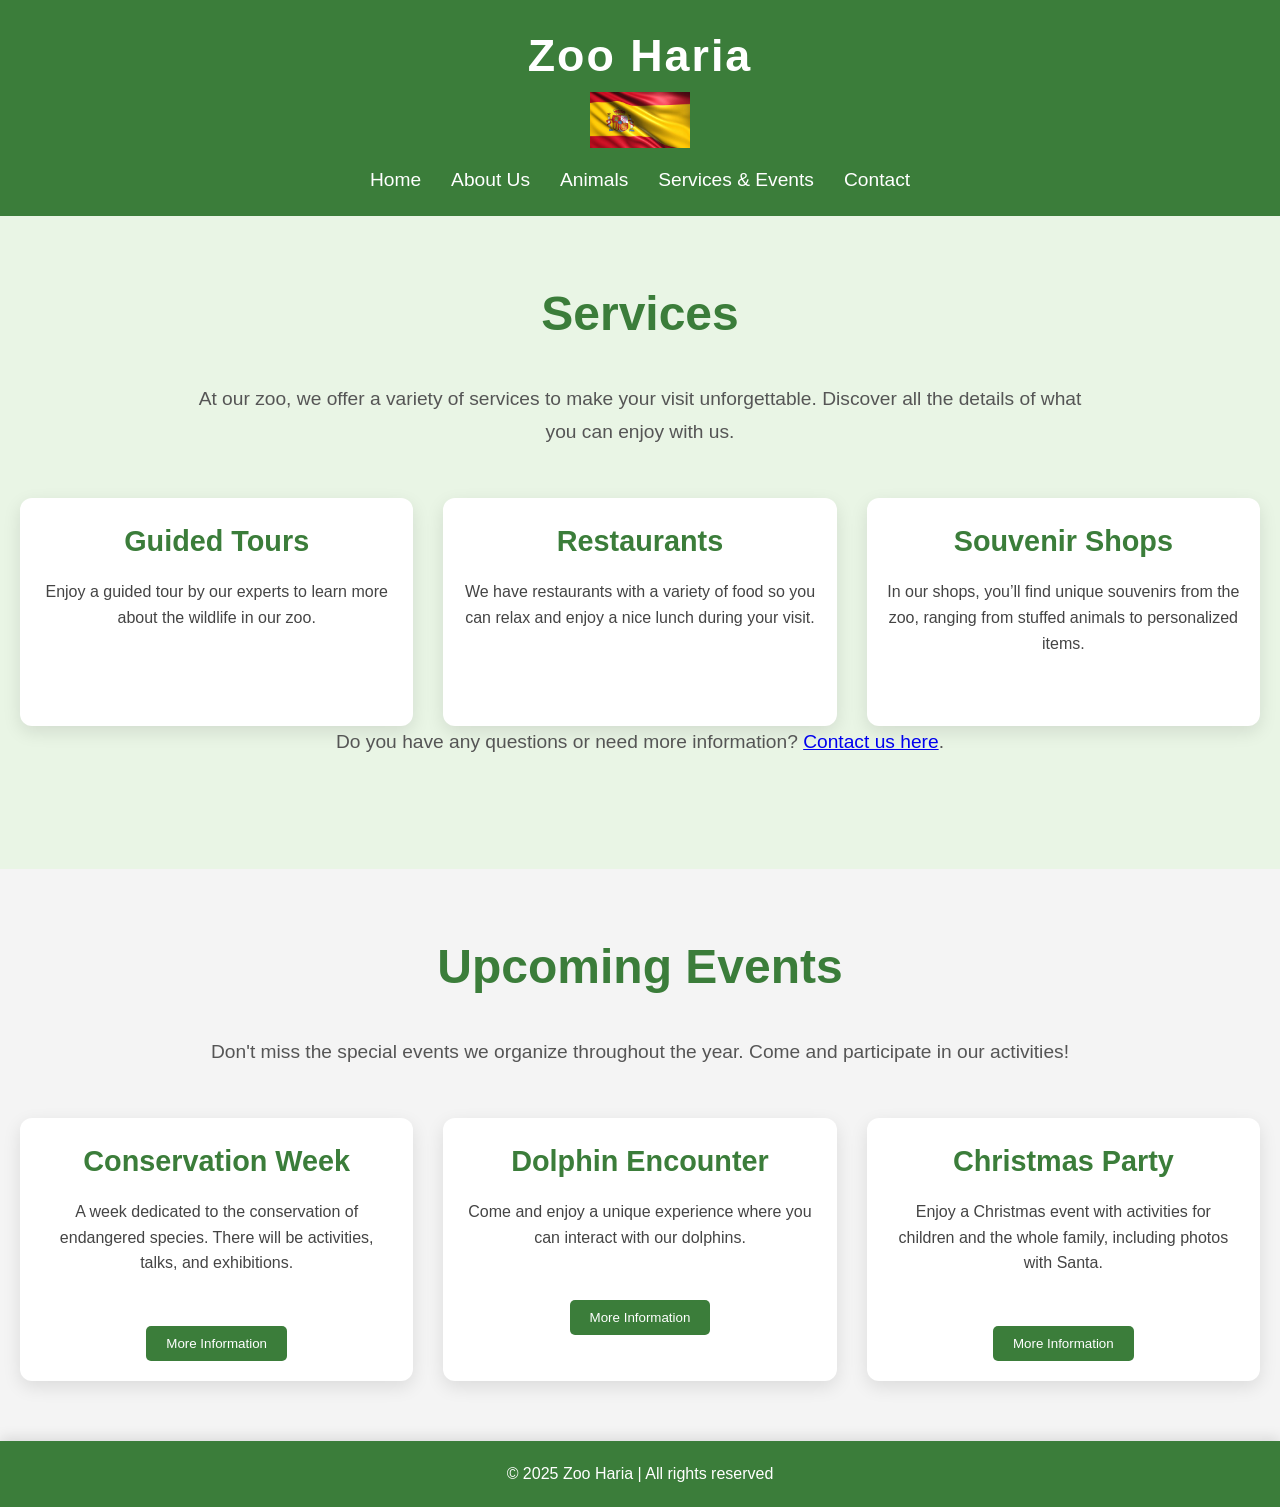
<file: paginaWeb/proyecto/servciciosEN.html>
<!DOCTYPE html>
<html lang="en">
<head>
    <meta charset="UTF-8">
    <meta name="viewport" content="width=device-width, initial-scale=1.0">
    <meta http-equiv="X-UA-Compatible" content="ie=edge">
    <title>Services and Events - Zoo Haria</title>
    <link rel="stylesheet" href="assets/css/servicios.css">
</head>
<body>
    <!-- Header -->
    <header>
        <div class="logo">
            <h1>Zoo Haria</h1>
        </div>

        <li><a href="servicios.html" class="bandera"><img src="images/españa.jpg" alt="Contact"></a></li>

        <nav>
            <ul>
                <li><a href="indexEN.html">Home</a></li>
                <li><a href="aboutEN.html">About Us</a></li>
                <li><a href="animalesEN.html">Animals</a></li>
                <li><a href="servciciosEN.html">Services & Events</a></li>
                <li><a href="ContactoEN.html">Contact</a></li>
            </ul>
        </nav>
    </header>

    <!-- Services -->
    <section class="services">
        <h2>Services</h2>
        <p>At our zoo, we offer a variety of services to make your visit unforgettable. Discover all the details of what you can enjoy with us.</p>

        <div class="service-cards">
            <div class="service-card">
                <h3>Guided Tours</h3>
                <p>Enjoy a guided tour by our experts to learn more about the wildlife in our zoo.</p>
            </div>
            <div class="service-card">
                <h3>Restaurants</h3>
                <p>We have restaurants with a variety of food so you can relax and enjoy a nice lunch during your visit.</p>
            </div>
            <div class="service-card">
                <h3>Souvenir Shops</h3>
                <p>In our shops, you’ll find unique souvenirs from the zoo, ranging from stuffed animals to personalized items.</p>
            </div>
        </div>

        <div class="contact-link">
            <p>Do you have any questions or need more information? <a href="Contacto.html">Contact us here</a>.</p>
        </div>
    </section>

    <!-- Events -->
    <section class="events">
        <h2>Upcoming Events</h2>
        <p>Don't miss the special events we organize throughout the year. Come and participate in our activities!</p>

        <div class="event-cards">
            <div class="event-card">
                <h3>Conservation Week</h3>
                <p>A week dedicated to the conservation of endangered species. There will be activities, talks, and exhibitions.</p>
                <button>More Information</button>
            </div>
            <div class="event-card">
                <h3>Dolphin Encounter</h3>
                <p>Come and enjoy a unique experience where you can interact with our dolphins.</p>
                <button>More Information</button>
            </div>
            <div class="event-card">
                <h3>Christmas Party</h3>
                <p>Enjoy a Christmas event with activities for children and the whole family, including photos with Santa.</p>
                <button>More Information</button>
            </div>
        </div>
    </section>

    <!-- Footer -->
    <footer>
        <p>&copy; 2025 Zoo Haria | All rights reserved</p>
    </footer>
</body>
</html>
</file>
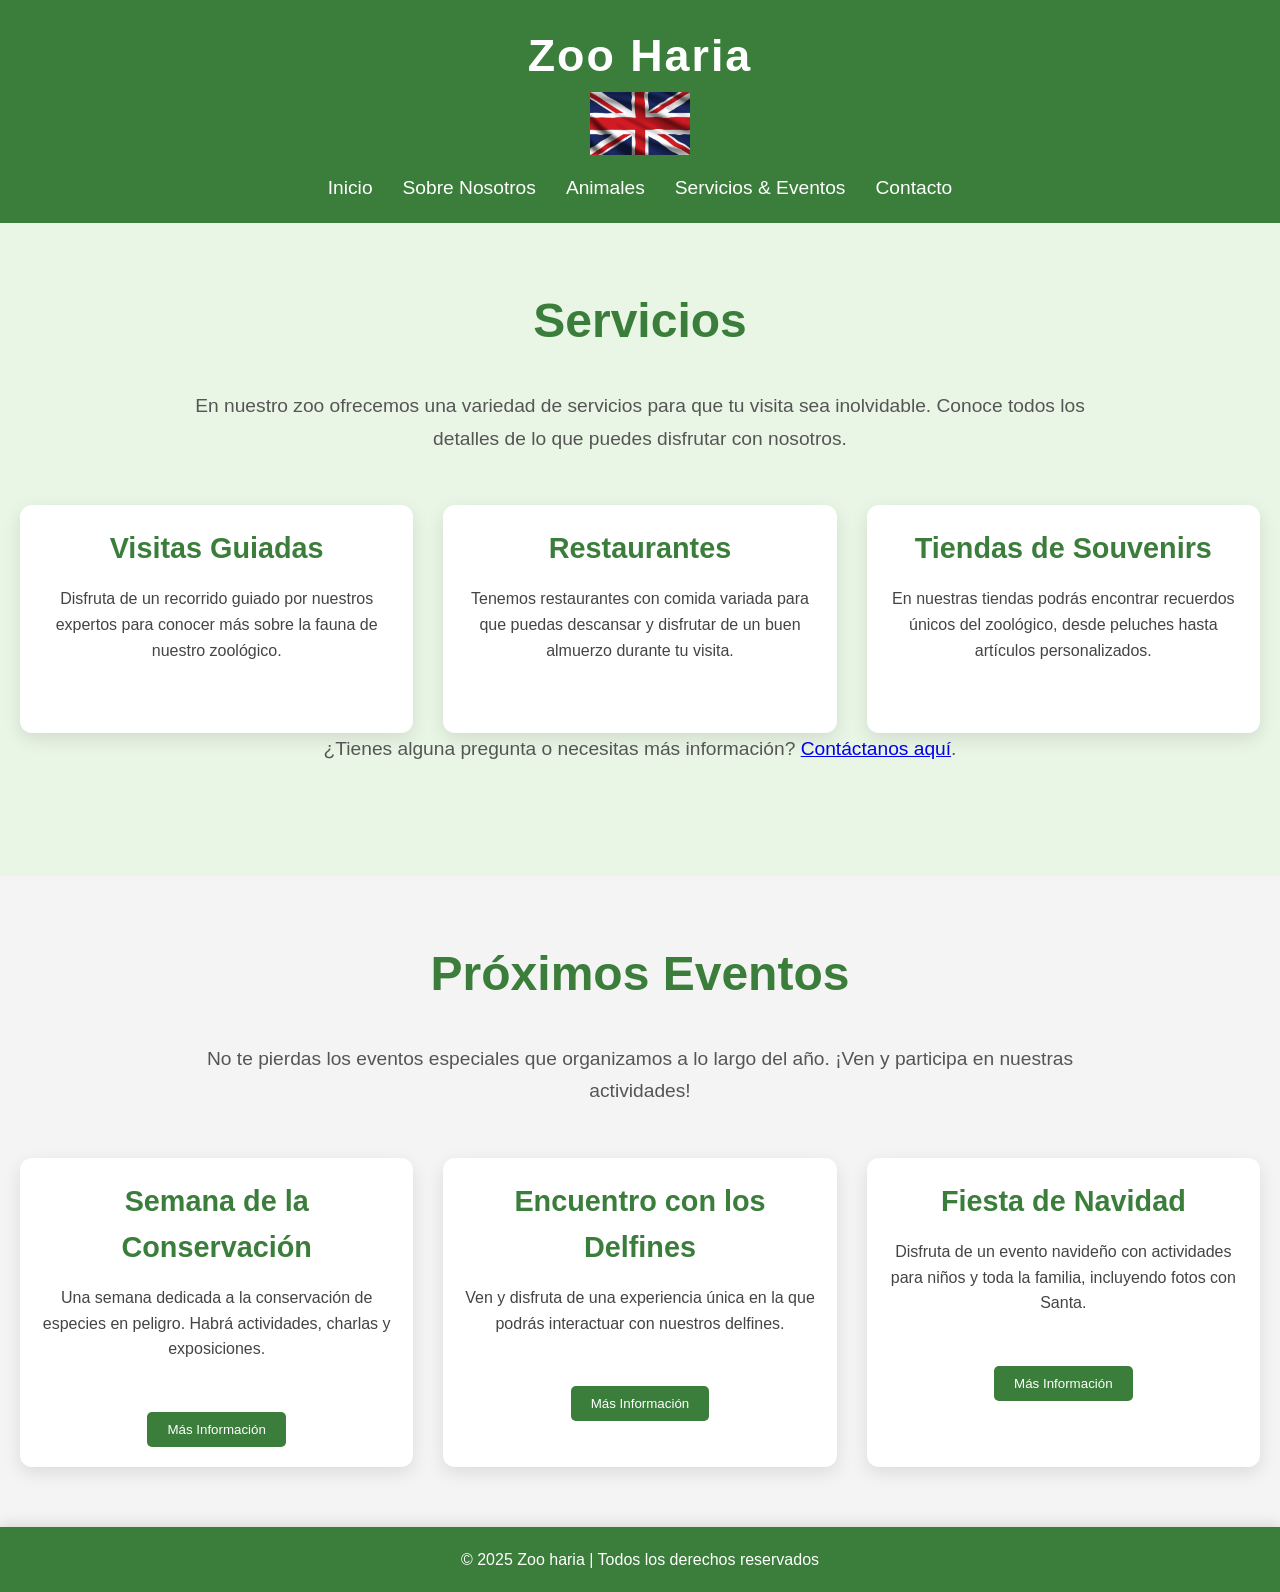
<file: paginaWeb/proyecto/servicios.html>
<!DOCTYPE html>
<html lang="es">
<head>
    <meta charset="UTF-8">
    <meta name="viewport" content="width=device-width, initial-scale=1.0">
    <meta http-equiv="X-UA-Compatible" content="ie=edge">
    <title>Servicios y Eventos - Zoo haria</title>
    <link rel="stylesheet" href="assets/css/servicios.css">
</head>
<body>
    <!-- Header -->
    <header>
        <div class="logo">
            <h1>Zoo Haria</h1>
        </div>

        <li><a href="servciciosEN.html" class="bandera"><img src="images/ingles.jpg" alt="Contacto"></a></li>

        <nav>
            <ul>
                <li><a href="index.html">Inicio</a></li>
                <li><a href="about.html">Sobre Nosotros</a></li>
                <li><a href="animales.html">Animales</a></li>
                <li><a href="servicios.html">Servicios & Eventos</a></li>
                <li><a href="Contacto.html">Contacto</a></li>
            </ul>
        </nav>
    </header>

    <!-- Servicios -->
    <section class="services">
        <h2>Servicios</h2>
        <p>En nuestro zoo ofrecemos una variedad de servicios para que tu visita sea inolvidable. Conoce todos los detalles de lo que puedes disfrutar con nosotros.</p>

        <div class="service-cards">
            <div class="service-card">
                <h3>Visitas Guiadas</h3>
                <p>Disfruta de un recorrido guiado por nuestros expertos para conocer más sobre la fauna de nuestro zoológico.</p>
            </div>
            <div class="service-card">
                <h3>Restaurantes</h3>
                <p>Tenemos restaurantes con comida variada para que puedas descansar y disfrutar de un buen almuerzo durante tu visita.</p>
            </div>
            <div class="service-card">
                <h3>Tiendas de Souvenirs</h3>
                <p>En nuestras tiendas podrás encontrar recuerdos únicos del zoológico, desde peluches hasta artículos personalizados.</p>
            </div>
        </div>

        <div class="contact-link">
            <p>¿Tienes alguna pregunta o necesitas más información? <a href="Contacto.html">Contáctanos aquí</a>.</p>
        </div>
    </section>

    <!-- Eventos -->
    <section class="events">
        <h2>Próximos Eventos</h2>
        <p>No te pierdas los eventos especiales que organizamos a lo largo del año. ¡Ven y participa en nuestras actividades!</p>

        <div class="event-cards">
            <div class="event-card">
                <h3>Semana de la Conservación</h3>
                <p>Una semana dedicada a la conservación de especies en peligro. Habrá actividades, charlas y exposiciones.</p>
                <button>Más Información</button>
            </div>
            <div class="event-card">
                <h3>Encuentro con los Delfines</h3>
                <p>Ven y disfruta de una experiencia única en la que podrás interactuar con nuestros delfines.</p>
                <button>Más Información</button>
            </div>
            <div class="event-card">
                <h3>Fiesta de Navidad</h3>
                <p>Disfruta de un evento navideño con actividades para niños y toda la familia, incluyendo fotos con Santa.</p>
                <button>Más Información</button>
            </div>
        </div>
    </section>

    <!-- Footer -->
    <footer>
        <p>&copy; 2025 Zoo haria | Todos los derechos reservados</p>
    </footer>
</body>
</html>
</file>
<file: paginaWeb/proyecto/assets/css/index.css>
/* Reset de márgenes y rellenos */
* {
  margin: 0;
  padding: 0;
  box-sizing: border-box;
}

/* Body */
body {
  font-family: 'Arial', sans-serif;
  line-height: 1.6;
  background-color: #f4f4f4;
}

li {
  list-style-type: none;
}

/* Header */
header {
  background-color: #2c7a2f;
  color: white;
  padding: 20px 40px;
  text-align: center;
  box-shadow: 0 4px 8px rgba(0, 0, 0, 0.1);
}

header .logo h1 {
  margin: 0;
  font-size: 2.8rem;
  font-weight: 700;
}

nav ul {
  list-style: none;
  display: flex;
  justify-content: center;
  padding: 10px 0;
  margin-top: 10px;
}

nav ul li {
  margin: 0 15px;
}

nav ul li a {
  color: white;
  text-decoration: none;
  font-size: 1.2rem;
}

nav ul li a:hover {
  text-decoration: underline;
}

/* Menú desplegable */
nav .dropdown {
  position: relative;
}

nav .dropdown .dropbtn {
  font-size: 1.3rem;
  color: white;
  text-decoration: none;
  padding: 12px 18px;
  border-radius: 5px;
  transition: background-color 0.3s;
}

nav .dropdown:hover .dropbtn {
  background-color: #3a9b3f;
}

nav .dropdown:hover .dropdown-content {
  opacity: 1;
  visibility: visible;
  transition: opacity 0.5s ease-in, visibility 0.5s ease-in;
}

nav .dropdown .dropdown-content {
  display: block;
  position: absolute;
  background-color: #2c7a2f;
  min-width: 200px;
  box-shadow: 0 8px 16px rgba(0, 0, 0, 0.2);
  border-radius: 8px;
  z-index: 1;
  opacity: 0;
  visibility: hidden;
  transition: opacity 0.5s ease-in, visibility 0.5s ease-in;
}

nav .dropdown .dropdown-content a {
  color: white;
  padding: 14px 20px;
  text-decoration: none;
  display: block;
  font-size: 1.1rem;
}

nav .dropdown .dropdown-content a:hover {
  background-color: #3a9b3f;
  border-radius: 5px;
}

/* Sección principal */
.main-banner {
  display: grid;
  grid-template-columns: 1fr 1fr;
  gap: 20px;
  align-items: center;
  background-color: #1a6d3a;
  color: white;
  padding: 80px 40px;
  margin-bottom: 40px;
}

.banner-content {
  flex: 1;
}

.main-banner h2 {
  font-size: 3rem;
  font-weight: 700;
  margin-bottom: 10px;
}

.main-banner p {
  font-size: 1.4rem;
  line-height: 1.6;
}

.banner-image {
  width: 100%;
  max-width: 800px;
  height: 300px;
}

.main-banner .banner-image {
  width: 100%;
  max-width: 300px;
  border-radius: 12px;
  box-shadow: 0 4px 6px rgba(0, 0, 0, 0.2);
}

/* Enlaces de información */
.info-links {
  padding: 40px 20px;
  text-align: center;
  background-color: #eef2e6;
}

.info-links h3 {
  font-size: 2.4rem;
  margin-bottom: 20px;
  font-weight: 600;
}

.link-container {
  display: grid;
  grid-template-columns: repeat(auto-fit, minmax(250px, 1fr));
  gap: 30px;
  justify-items: center;
}

.link-card {
  background-color: white;
  padding: 20px;
  border-radius: 8px;
  box-shadow: 0 4px 8px rgba(0, 0, 0, 0.1);
  transition: transform 0.3s ease, box-shadow 0.3s ease;
  width: 100%;
  max-width: 250px;
  text-align: center;
}

.link-card a {
  text-decoration: none;
  color: #2c7a2f;
  font-size: 1.2rem;
  font-weight: 600;
}

.link-card:hover {
  transform: translateY(-5px);
  box-shadow: 0 6px 12px rgba(0, 0, 0, 0.15);
}

.link-card a:hover {
  text-decoration: underline;
}

/* Footer */
footer {
  background-color: #2c7a2f;
  color: white;
  text-align: center;
  padding: 20px;
  font-size: 1rem;
  box-shadow: 0 -4px 8px rgba(0, 0, 0, 0.1);
}

/* Estilo para la imagen pequeña */
.small-flag {
  width: 50px;
  height: auto;
}

.bandera img {
  width: 100px;
}

/* Estilos responsive */
@media (max-width: 1200px) {
  .main-banner {
    grid-template-columns: 1fr;
    text-align: center;
  }

  .banner-image {
    margin: 20px auto;
  }
}

@media (max-width: 768px) {
  header .logo h1 {
    font-size: 2.2rem;
  }

  nav ul li {
    margin: 0 10px;
  }

  nav ul li a {
    font-size: 1rem;
  }

  .main-banner h2 {
    font-size: 2.5rem;
  }

  .main-banner p {
    font-size: 1.2rem;
  }

  .link-container {
    grid-template-columns: 1fr;
  }
}

@media (max-width: 480px) {
  header {
    padding: 15px 20px;
  }

  header .logo h1 {
    font-size: 1.8rem;
  }

  nav ul {
    flex-direction: column;
    align-items: center;
  }

  nav ul li {
    margin: 10px 0;
  }

  .main-banner {
    padding: 60px 20px;
  }

  .main-banner h2 {
    font-size: 2rem;
  }

  .main-banner p {
    font-size: 1rem;
  }

  .link-card {
    width: 90%;
  }
}
</file>
<file: paginaWeb/proyecto/assets/css/about.css>
/* Reset de márgenes y rellenos */
* {
    margin: 0;
    padding: 0;
    box-sizing: border-box;
}

/* Body */
body {
    font-family: 'Arial', sans-serif;
    line-height: 1.6;
    background-color: #f4f4f4;
}

li {
    list-style-type: none;
}

.bandera img {
    width: 100px;
}

/* Header */
header {
    background-color: #2c7a2f;
    color: white;
    padding: 20px 40px;
    text-align: center;
    box-shadow: 0 4px 8px rgba(0, 0, 0, 0.1);
}

header .logo h1 {
    margin: 0;
    font-size: 2.8rem;
    font-weight: 700;
}

nav ul {
    list-style: none;
    display: flex;
    justify-content: center;
    padding: 10px 0;
    margin-top: 10px;
}

nav ul li {
    margin: 0 15px;
}

nav ul li a {
    color: white;
    text-decoration: none;
    font-size: 1.2rem;
}

nav ul li a:hover {
    text-decoration: underline;
}

/* Sección de historia del zoo */
.about-history {
    background-color: #eef2e6;
    padding: 40px 20px;
    text-align: center;
}

.about-history h2 {
    font-size: 2.5rem;
    margin-bottom: 20px;
    font-weight: 600;
}

.about-history p {
    font-size: 1.2rem;
    margin-top: 10px;
    line-height: 1.8;
    color: #555;
}

/* Sección de misión y visión */
.mission-vision {
    padding: 70px 20px;
    display: grid;
    grid-template-columns: 1fr 1fr;
    gap: 20px;
    background-color: #ffffff;
}

.mission,
.vision {
    text-align: center;
}

.mission h3,
.vision h3 {
    font-size: 2rem;
    color: #2c7a2f;
    margin-bottom: 15px;
}

.mission p,
.vision p {
    font-size: 1.1rem;
    color: #666;
    line-height: 1.6;
}

/* Sección de galería de imágenes */
.zoo-gallery {
    text-align: center;
    padding: 40px 20px;
    background-color: #f4f4f4;
}

.zoo-gallery h2 {
    font-size: 2.5rem;
    margin-bottom: 30px;
    font-weight: 600;
    color: #2c7a2f;
}

.gallery {
    display: grid;
    grid-template-columns: repeat(auto-fit, minmax(250px, 1fr));
    gap: 20px;
    justify-items: center;
}

.gallery img {
    width: 100%;
    height: 200px;
    object-fit: cover;
    border-radius: 8px;
    box-shadow: 0 4px 8px rgba(0, 0, 0, 0.1);
}

/* Footer */
footer {
    background-color: #2c7a2f;
    color: white;
    text-align: center;
    padding: 20px;
    font-size: 1rem;
    box-shadow: 0 -4px 8px rgba(0, 0, 0, 0.1);
}

/* Estilos responsive */
@media screen and (max-width: 768px) {
    .mission-vision {
        grid-template-columns: 1fr;
    }

    .mission,
    .vision {
        margin-bottom: 20px;
    }

    .gallery {
        grid-template-columns: 1fr;
    }

    .gallery img {
        width: 80%;
    }
}

@media screen and (max-width: 480px) {
    .about-history p,
    .mission p,
    .vision p {
        font-size: 1rem;
    }

    .gallery img {
        width: 100%;
        margin-bottom: 20px;
    }
}
</file>
<file: paginaWeb/proyecto/assets/css/animales.css>
/* Reset de márgenes y rellenos */
* {
    margin: 0;
    padding: 0;
    box-sizing: border-box;
}

li {
    list-style-type: none;
}

.bandera img {
    width: 100px;
}

/* Body */
body {
    font-family: 'Arial', sans-serif;
    background-color: #f5f5f5;
    color: #333;
    line-height: 1.6;
}

/* Header */
header {
    background-color: #3b7d3a;
    color: white;
    padding: 20px 40px;
    text-align: center;
    box-shadow: 0 4px 12px rgba(0, 0, 0, 0.1);
}

header .logo h1 {
    font-size: 2.8rem;
    font-weight: 700;
    letter-spacing: 2px;
}

nav ul {
    list-style: none;
    display: flex;
    justify-content: center;
    margin-top: 10px;
}

nav ul li {
    margin: 0 15px;
}

nav ul li a {
    color: white;
    text-decoration: none;
    font-size: 1.2rem;
    font-weight: 500;
    transition: color 0.3s ease;
}

nav ul li a:hover {
    color: #ffcb2f;
}

/* Sección de animales */
.animals-section {
    padding: 60px 20px;
    background-color: #f7f7f7;
    text-align: center;
}

.animals-section h2 {
    font-size: 3rem;
    margin-bottom: 30px;
    color: #2c7a2f;
    font-weight: 700;
    text-transform: uppercase;
}

.animals-section p {
    font-size: 1.2rem;
    color: #555;
    margin-bottom: 40px;
    max-width: 900px;
    margin-left: auto;
    margin-right: auto;
    line-height: 1.6;
}

/* Carrusel */
.carousel-container {
    position: relative;
    max-width: 1000px;
    margin: 0 auto;
    overflow: hidden;
    border-radius: 12px;
    box-shadow: 0 10px 30px rgba(0, 0, 0, 0.1);
}

.carousel {
    display: flex;
    transition: transform 0.5s ease;
}

.carousel-image {
    width: 100%;
    height: 450px;
    object-fit: cover;
    border-radius: 8px;
    margin: 0 10px;
}

/* Controles de navegación */
.carousel-controls {
    position: absolute;
    top: 50%;
    width: 100%;
    display: flex;
    justify-content: space-between;
    transform: translateY(-50%);
}

.prev-button, .next-button {
    background-color: rgba(0, 0, 0, 0.5);
    color: white;
    border: none;
    padding: 15px;
    font-size: 2rem;
    cursor: pointer;
    border-radius: 50%;
    transition: background-color 0.3s ease, transform 0.3s ease;
}

.prev-button:hover, .next-button:hover {
    background-color: rgba(0, 0, 0, 0.7);
    transform: scale(1.2);
}

/* Información sobre las categorías de animales */
.animal-info {
    display: grid;
    grid-template-columns: repeat(auto-fit, minmax(300px, 1fr));
    gap: 30px;
    margin-top: 50px;
    padding: 0 20px;
}

.category-info {
    position: relative;
    background-color: #e9f5e5;
    border-radius: 12px;
    padding: 30px;
    box-shadow: 0 6px 18px rgba(0, 0, 0, 0.1);
    transition: transform 0.3s ease, box-shadow 0.3s ease;
    text-align: center;
}

.category-info h3 {
    font-size: 2.4rem;
    color: #2c7a2f;
    margin-bottom: 15px;
    font-weight: 700;
    text-transform: uppercase;
}

.category-info p {
    font-size: 1.1rem;
    color: #444;
    margin-bottom: 20px;
    line-height: 1.7;
}

.category-info ul {
    list-style-type: none;
}

.category-info ul li {
    font-size: 1rem;
    color: #333;
    margin-bottom: 10px;
    line-height: 1.6;
}

.category-info:hover {
    transform: translateY(-10px);
    box-shadow: 0 12px 30px rgba(0, 0, 0, 0.2);
}

/* Estilos para los menús desplegables */
.toggle-input {
    display: none;
}

.toggle-menu {
    font-size: 1.8rem;
    font-weight: 600;
    color: #2c7a2f;
    cursor: pointer;
    display: block;
    padding: 10px 0;
}

.dropdown-menu {
    display: none;
    position: absolute;
    top: 100%;
    left: 0;
    background-color: #fff;
    border-radius: 8px;
    box-shadow: 0 6px 18px rgba(0, 0, 0, 0.1);
    width: 100%;
    padding: 10px 20px;
    z-index: 10;
}

.dropdown-menu li {
    font-size: 1rem;
    color: #333;
    margin-bottom: 10px;
    line-height: 1.6;
}

.toggle-input:checked + .dropdown .dropdown-menu {
    display: block;
}

/* Estilos de Footer */
footer {
    background-color: #3b7d3a;
    color: white;
    text-align: center;
    padding: 20px;
    font-size: 1rem;
    box-shadow: 0 -4px 12px rgba(0, 0, 0, 0.1);
}

/* Estilos responsive */
@media screen and (max-width: 768px) {
    .carousel-image {
        height: 350px;
    }

    .category-info {
        width: 100%;
    }

    .animal-info {
        grid-template-columns: 1fr;
    }
}

@media screen and (max-width: 480px) {
    .carousel-image {
        height: 250px;
    }

    .carousel-container {
        width: 90%;
    }

    .category-info {
        width: 100%;
    }

    .animal-info {
        grid-template-columns: 1fr;
    }
}
</file>
<file: paginaWeb/proyecto/assets/css/Contacto.css>
/* Reset de márgenes y rellenos */
* {
    margin: 0;
    padding: 0;
    box-sizing: border-box;
}

li {
    list-style-type: none;
}

/* Body */
body {
    font-family: 'Arial', sans-serif;
    background-color: #f4f4f4;
    color: #333;
    line-height: 1.6;
}

.bandera img {
    width: 100px;
}

/* Header */
header {
    background-color: #3b7d3a;
    color: white;
    padding: 20px 40px;
    text-align: center;
    box-shadow: 0 4px 12px rgba(0, 0, 0, 0.1);
}

header .logo h1 {
    font-size: 2.8rem;
    font-weight: 700;
    letter-spacing: 2px;
}

nav ul {
    list-style: none;
    display: flex;
    justify-content: center;
    margin-top: 10px;
}

nav ul li {
    margin: 0 15px;
}

nav ul li a {
    color: white;
    text-decoration: none;
    font-size: 1.2rem;
    font-weight: 500;
    transition: color 0.3s ease;
}

nav ul li a:hover {
    color: #ffcb2f;
}

/* Contact Form */
.contact {
    padding: 60px 20px;
    background-color: #e9f5e5;
    text-align: center;
}

.contact h2 {
    font-size: 3rem;
    color: #3b7d3a;
    font-weight: 700;
    margin-bottom: 30px;
}

.contact p {
    font-size: 1.2rem;
    color: #555;
    margin-bottom: 50px;
    max-width: 900px;
    margin-left: auto;
    margin-right: auto;
    line-height: 1.7;
}

/* Form */
.contact-form {
    max-width: 600px;
    width: 100%;
    margin: 0 auto;
    background-color: white;
    padding: 20px;
    border-radius: 8px;
    box-shadow: 0 4px 12px rgba(0, 0, 0, 0.1);
}

.contact-form .form-group {
    margin-bottom: 20px;
}

.contact-form label {
    display: block;
    font-size: 1.2rem;
    margin-bottom: 5px;
    color: #3b7d3a;
}

.contact-form input, .contact-form textarea {
    width: 100%;
    padding: 10px;
    border: 1px solid #ccc;
    border-radius: 6px;
    font-size: 1rem;
    color: #333;
}

.contact-form textarea {
    resize: vertical;
}

.contact-form button {
    background-color: #3b7d3a;
    color: white;
    padding: 10px 20px;
    border: none;
    border-radius: 6px;
    cursor: pointer;
    font-size: 1.2rem;
    transition: background-color 0.3s ease;
}

.contact-form button:hover {
    background-color: #2c6a2f;
}

/* Footer */
footer {
    background-color: #3b7d3a;
    color: white;
    text-align: center;
    padding: 20px;
    font-size: 1rem;
    box-shadow: 0 -4px 12px rgba(0, 0, 0, 0.1);
}

/* Estilos responsive */
@media (max-width: 1200px) {
    header .logo h1 {
        font-size: 2.5rem;
    }

    nav ul li {
        margin: 0 10px;
    }

    nav ul li a {
        font-size: 1.1rem;
    }

    .contact h2 {
        font-size: 2.5rem;
    }

    .contact p {
        font-size: 1.1rem;
    }

    .contact-form label {
        font-size: 1.1rem;
    }

    .contact-form input, .contact-form textarea {
        font-size: 0.9rem;
    }

    .contact-form button {
        font-size: 1.1rem;
    }
}

@media (max-width: 768px) {
    header {
        padding: 20px 20px;
    }

    header .logo h1 {
        font-size: 2rem;
    }

    nav ul {
        flex-direction: column;
        align-items: center;
    }

    nav ul li {
        margin: 10px 0;
    }

    .contact h2 {
        font-size: 2.2rem;
    }

    .contact-form label {
        font-size: 1rem;
    }

    .contact-form input, .contact-form textarea {
        font-size: 0.8rem;
    }

    .contact-form button {
        font-size: 1rem;
    }
}

@media (max-width: 480px) {
    header {
        padding: 15px 10px;
    }

    header .logo h1 {
        font-size: 1.8rem;
    }

    nav ul li a {
        font-size: 1rem;
    }

    .contact h2 {
        font-size: 2rem;
    }

    .contact-form label {
        font-size: 0.9rem;
    }

    .contact-form input, .contact-form textarea {
        font-size: 0.7rem;
    }

    .contact-form button {
        font-size: 0.9rem;
    }
}
</file>
<file: paginaWeb/proyecto/assets/css/noticias.css>
/* Reset de márgenes y rellenos */
* {
    margin: 0;
    padding: 0;
    box-sizing: border-box;
}

li {
    list-style-type: none;
}

/* Estilos generales */
body {
    font-family: 'Arial', sans-serif;
    background-color: #fafafa;
    color: #333;
    line-height: 1.6;
    margin: 0;
    padding: 0;
    font-size: 16px;
}

/* Header */
header {
    background-color: #4CAF50;
    color: white;
    padding: 25px 40px;
    text-align: center;
    box-shadow: 0 4px 15px rgba(0, 0, 0, 0.1);
    border-bottom: 5px solid #2c7a2f;
}

header .logo h1 {
    font-size: 3rem;
    font-weight: 700;
    letter-spacing: 3px;
    text-transform: uppercase;
}

/* Menú de navegación */
nav ul {
    list-style: none;
    display: flex;
    justify-content: center;
    margin-top: 10px;
}

nav ul li {
    margin: 0 20px;
}

nav ul li a {
    color: white;
    text-decoration: none;
    font-size: 1.2rem;
    font-weight: 500;
    transition: color 0.3s ease, transform 0.3s ease;
}

nav ul li a:hover {
    color: #ffcb2f;
    transform: translateY(-5px);
}

.small-flag {
    width: 50px;
    height: auto;
}

.bandera img {
    width: 100px;
}

/* Sección de Noticias */
.news-section {
    padding: 50px 20px;
    background-color: #f5f5f5;
    text-align: center;
}

.news-section h2 {
    font-size: 2.8rem;
    color: #2c7a2f;
    margin-bottom: 25px;
    font-weight: 600;
    text-transform: uppercase;
}

/* Descripción de la sección */
.news-section p {
    font-size: 1.1rem;
    color: #555;
    max-width: 900px;
    margin: 0 auto;
    line-height: 1.7;
}

/* Contenedor de noticias */
.news-container {
    display: grid;
    grid-template-columns: repeat(auto-fit, minmax(300px, 1fr));
    gap: 30px;
    justify-items: center;
    margin-top: 40px;
    padding: 0 20px;
}

/* Estilo para cada tarjeta de noticia */
.news-item {
    background-color: #ffffff;
    border-radius: 12px;
    box-shadow: 0 4px 15px rgba(0, 0, 0, 0.1);
    overflow: hidden;
    transition: transform 0.3s ease, box-shadow 0.3s ease;
    text-align: center;
    padding: 15px;
    position: relative;
    z-index: 1;
    width: 100%;
    max-width: 350px;
}

.news-item:hover {
    transform: translateY(-10px);
    box-shadow: 0 10px 25px rgba(0, 0, 0, 0.15);
}

/* Imágenes */
.news-item img {
    width: 100%;
    height: 250px;
    object-fit: cover;
    border-radius: 8px;
    margin-bottom: 20px;
}

/* Títulos y descripción */
.news-item h3 {
    font-size: 1.8rem;
    color: #333;
    margin-bottom: 15px;
    font-weight: 600;
}

.news-item p {
    font-size: 1rem;
    color: #777;
    margin-bottom: 20px;
    line-height: 1.6;
}

/* Estilos de Footer */
footer {
    background-color: #4CAF50;
    color: white;
    text-align: center;
    padding: 20px 0;
    font-size: 1rem;
    box-shadow: 0 -4px 15px rgba(0, 0, 0, 0.1);
}

.news-item {
    animation: fadeIn 0.6s ease-in-out;
}

/* Estilos para los botones de acción */
button {
    background-color: #4CAF50;
    color: white;
    font-size: 1rem;
    padding: 12px 25px;
    border: none;
    border-radius: 5px;
    cursor: pointer;
    transition: background-color 0.3s ease, transform 0.2s ease;
}

button:hover {
    background-color: #45a049;
    transform: translateY(-3px);
}

/* Estilos responsive */
@media (max-width: 1200px) {
    header .logo h1 {
        font-size: 2.5rem;
    }

    nav ul li {
        margin: 0 15px;
    }

    nav ul li a {
        font-size: 1.1rem;
    }

    .news-section h2 {
        font-size: 2.5rem;
    }

    .news-section p {
        font-size: 1rem;
    }
}

@media (max-width: 768px) {
    header {
        padding: 20px 20px;
    }

    header .logo h1 {
        font-size: 2rem;
    }

    nav ul {
        flex-direction: column;
        align-items: center;
    }

    nav ul li {
        margin: 10px 0;
    }

    .news-section h2 {
        font-size: 2.2rem;
    }

    .news-item h3 {
        font-size: 1.6rem;
    }

    .news-item p {
        font-size: 0.9rem;
    }
}

@media (max-width: 480px) {
    header {
        padding: 15px 10px;
    }

    header .logo h1 {
        font-size: 1.8rem;
    }

    nav ul li a {
        font-size: 1rem;
    }

    .news-section h2 {
        font-size: 2rem;
    }

    .news-item h3 {
        font-size: 1.4rem;
    }

    .news-item p {
        font-size: 0.8rem;
    }

    .news-container {
        grid-template-columns: 1fr;
    }
}
</file>
<file: paginaWeb/proyecto/assets/css/servicios.css>
/* Reset de márgenes y rellenos */
* {
    margin: 0;
    padding: 0;
    box-sizing: border-box;
}

li {
    list-style-type: none;
}

/* Body */
body {
    font-family: 'Arial', sans-serif;
    background-color: #f4f4f4;
    color: #333;
    line-height: 1.6;
}

.bandera img {
    width: 100px;
}

/* Header */
header {
    background-color: #3b7d3a;
    color: white;
    padding: 20px 40px;
    text-align: center;
    box-shadow: 0 4px 12px rgba(0, 0, 0, 0.1);
}

header .logo h1 {
    font-size: 2.8rem;
    font-weight: 700;
    letter-spacing: 2px;
}

nav ul {
    list-style: none;
    display: flex;
    justify-content: center;
    margin-top: 10px;
}

nav ul li {
    margin: 0 15px;
}

nav ul li a {
    color: white;
    text-decoration: none;
    font-size: 1.2rem;
    font-weight: 500;
    transition: color 0.3s ease;
}

nav ul li a:hover {
    color: #ffcb2f;
}

/* Servicios */
.services {
    padding: 60px 20px;
    background-color: #e9f5e5;
    text-align: center;
}

.services h2 {
    font-size: 3rem;
    color: #3b7d3a;
    font-weight: 700;
    margin-bottom: 30px;
}

.services p {
    font-size: 1.2rem;
    color: #555;
    max-width: 900px;
    margin-left: auto;
    margin-right: auto;
    line-height: 1.7;
    margin-bottom: 50px;
}

.service-cards {
    display: grid;
    grid-template-columns: repeat(auto-fit, minmax(300px, 1fr));
    gap: 30px;
    justify-items: center;
}

.service-card {
    background-color: white;
    width: 100%;
    max-width: 400px;
    padding: 20px;
    border-radius: 12px;
    box-shadow: 0 6px 18px rgba(0, 0, 0, 0.1);
    transition: transform 0.3s ease, box-shadow 0.3s ease;
}

.service-card h3 {
    font-size: 1.8rem;
    color: #3b7d3a;
    font-weight: 700;
    margin-bottom: 15px;
}

.service-card p {
    font-size: 1rem;
    color: #444;
    line-height: 1.6;
}

.service-card:hover {
    transform: translateY(-10px);
    box-shadow: 0 12px 30px rgba(0, 0, 0, 0.2);
}

/* Eventos */
.events {
    padding: 60px 20px;
    text-align: center;
}

.events h2 {
    font-size: 3rem;
    color: #3b7d3a;
    font-weight: 700;
    margin-bottom: 30px;
}

.events p {
    font-size: 1.2rem;
    color: #555;
    margin-bottom: 50px;
    max-width: 900px;
    margin-left: auto;
    margin-right: auto;
    line-height: 1.7;
}

.event-cards {
    display: grid;
    grid-template-columns: repeat(auto-fit, minmax(300px, 1fr));
    gap: 30px;
    justify-items: center;
}

.event-card {
    background-color: white;
    width: 100%;
    max-width: 400px;
    padding: 20px;
    border-radius: 12px;
    box-shadow: 0 6px 18px rgba(0, 0, 0, 0.1);
    transition: transform 0.3s ease, box-shadow 0.3s ease;
}

.event-card h3 {
    font-size: 1.8rem;
    color: #3b7d3a;
    font-weight: 700;
    margin-bottom: 15px;
}

.event-card p {
    font-size: 1rem;
    color: #444;
    line-height: 1.6;
}

.event-card button {
    background-color: #3b7d3a;
    color: white;
    border: none;
    padding: 10px 20px;
    border-radius: 5px;
    cursor: pointer;
    transition: background-color 0.3s ease;
}

.event-card button:hover {
    background-color: #2c6a2f;
}

/* Footer */
footer {
    background-color: #3b7d3a;
    color: white;
    text-align: center;
    padding: 20px;
    font-size: 1rem;
    box-shadow: 0 -4px 12px rgba(0, 0, 0, 0.1);
}

/* Estilos responsive */
@media (max-width: 1200px) {
    header .logo h1 {
        font-size: 2.5rem;
    }

    nav ul li {
        margin: 0 10px;
    }

    nav ul li a {
        font-size: 1.1rem;
    }

    .services h2 {
        font-size: 2.5rem;
    }

    .services p {
        font-size: 1.1rem;
    }

    .service-card h3 {
        font-size: 1.6rem;
    }

    .service-card p {
        font-size: 0.9rem;
    }

    .events h2 {
        font-size: 2.5rem;
    }

    .events p {
        font-size: 1.1rem;
    }

    .event-card h3 {
        font-size: 1.6rem;
    }

    .event-card p {
        font-size: 0.9rem;
    }
}

@media (max-width: 768px) {
    header {
        padding: 20px 20px;
    }

    header .logo h1 {
        font-size: 2rem;
    }

    nav ul {
        flex-direction: column;
        align-items: center;
    }

    nav ul li {
        margin: 10px 0;
    }

    .services h2 {
        font-size: 2.2rem;
    }

    .service-card h3 {
        font-size: 1.4rem;
    }

    .service-card p {
        font-size: 0.8rem;
    }

    .events h2 {
        font-size: 2.2rem;
    }

    .event-card h3 {
        font-size: 1.4rem;
    }

    .event-card p {
        font-size: 0.8rem;
    }
}

@media (max-width: 480px) {
    header {
        padding: 15px 10px;
    }

    header .logo h1 {
        font-size: 1.8rem;
    }

    nav ul li a {
        font-size: 1rem;
    }

    .services h2 {
        font-size: 2rem;
    }

    .service-card h3 {
        font-size: 1.2rem;
    }

    .service-card p {
        font-size: 0.7rem;
    }

    .events h2 {
        font-size: 2rem;
    }

    .event-card h3 {
        font-size: 1.2rem;
    }

    .event-card p {
        font-size: 0.7rem;
    }

    .service-cards, .event-cards {
        grid-template-columns: 1fr;
    }
}
</file>
